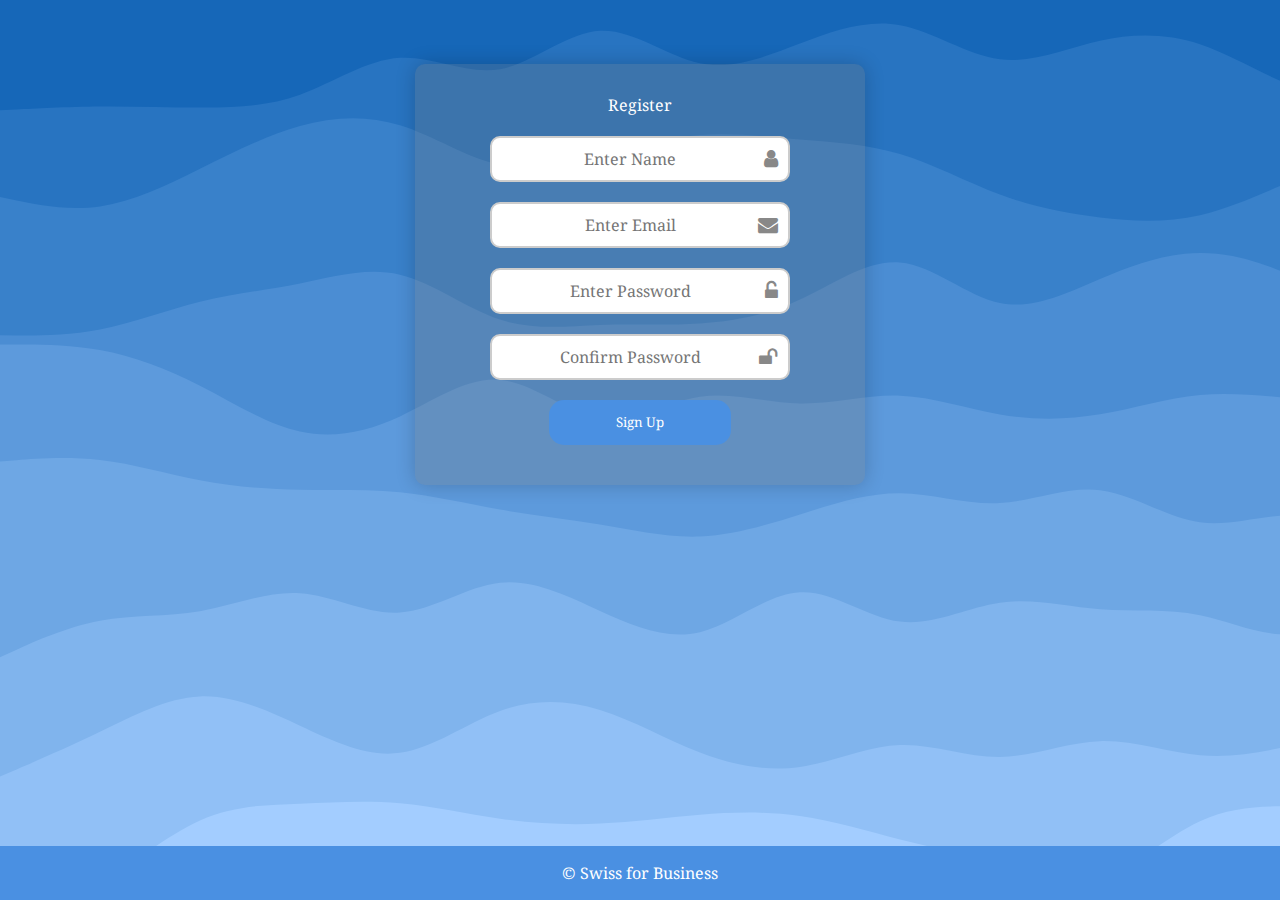
<file: index.html>
<!DOCTYPE html>
<html lang="en">
<head>
    <meta charset="UTF-8">
    <meta name="viewport" content="width=device-width, initial-scale=1.0">
    <title>Login</title>
    <link rel="stylesheet" href="./page1/style.css">
    <link rel="preconnect" href="https://fonts.googleapis.com">
    <link rel="stylesheet" href="https://cdnjs.cloudflare.com/ajax/libs/font-awesome/4.7.0/css/font-awesome.min.css"><link href="https://fonts.googleapis.com/css2?family=Istok+Web:ital,wght@0,400;0,700;1,400;1,700&family=PT+Sans:ital,wght@0,400;0,700;1,400;1,700&family=Roboto:ital,wght@0,100;0,300;0,400;0,500;0,700;0,900;1,100;1,300;1,400;1,500;1,700;1,900&display=swap" rel="stylesheet">
    <link rel="preconnect" href="https://fonts.gstatic.com" crossorigin>
<link href="https://fonts.googleapis.com/css2?family=Noto+Serif:ital,wght@0,100..900;1,100..900&display=swap" rel="stylesheet">
</head>
<body>

    <main>
        <header>Register</header>
        <div class="input-container" >
            <input type="text" placeholder="Enter Name" id="name"><i class="fa fa-user" aria-hidden="true"></i>
        </div>
        <span id="spanName"></span>
        <div class="input-container">
            <input type="text"  id="email" placeholder="Enter Email" value=""> <i class="fa fa-envelope" aria-hidden="true"></i>
        </div>
        <span id="spanEmail"></span>
        <div class="input-container">
            <input type="password"  id="password" placeholder="Enter Password"> <i class="fa fa-unlock-alt" aria-hidden="true"></i>
        </div>
        <span id="spanPassword"></span>
        <div class="input-container">
            <input type="password"  id="confirm" placeholder="Confirm Password"><i class="fa fa-unlock" aria-hidden="true"></i>
        </div>
        <span id="spanConfirm"></span>
        <button  id="login">Sign Up</button>
    </main>
    <footer>
        <p>&copy; Swiss for Business </p>
    </footer>
    <script src="./page1/demo.js"></script>
</body>
</html>
</file>
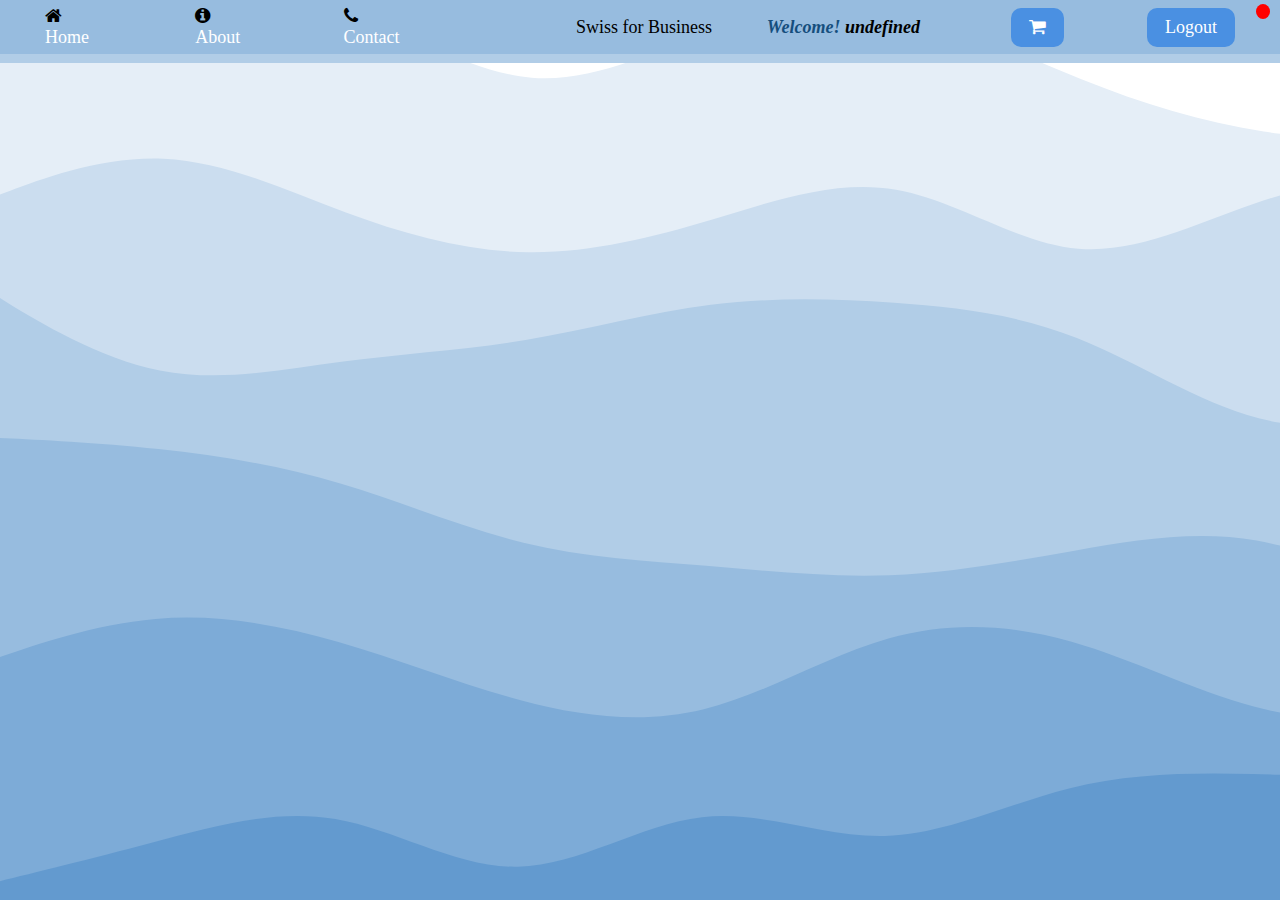
<file: Mainhtml/page3.html>
<!DOCTYPE html>
<html lang="en">
<head>
    <meta charset="UTF-8">
    <meta name="viewport" content="width=device-width, initial-scale=1.0">
    <title>page3</title>
    <link rel="stylesheet" href="../Maincss/page3.css">
    <link rel="stylesheet" href="https://cdnjs.cloudflare.com/ajax/libs/font-awesome/4.7.0/css/font-awesome.min.css">
    <link rel="preconnect" href="https://fonts.googleapis.com">
    <link rel="preconnect" href="https://fonts.gstatic.com" crossorigin>
    <link href="https://fonts.googleapis.com/css2?family=Noto+Serif:ital,wght@0,100..900;1,100..900&family=Playfair+Display:ital,wght@0,400..900;1,400..900&display=swap" rel="stylesheet">

</head>
<body>
    <nav>
        <ul>
            <li><i class="fa fa-home" aria-hidden="true"></i>&NonBreakingSpace; <a class="home" href="#">Home</a></li>
            <li> <i class="fa fa-info-circle" aria-hidden="true"></i>&NonBreakingSpace; <a href="#">About</a></li>
            <li><i class="fa fa-phone" aria-hidden="true"></i> &NonBreakingSpace; <a href="#">Contact</a></li>
            
        </ul>
        <span id="logo">Swiss for Business</span>
        <span id="cookie"style="font-style: italic; font-weight: 600; animation: jumpEffect 1.5s ease-in-out infinite;">User Name</span>
        <button id="cartend"><i class="fa fa-shopping-cart" aria-hidden="true"></i></button>
        <main id="howmanyitems"></main>
        <button href="#" onclick="logout()" id="logout">Logout</button>
        
    </nav>
    <div class="clear"></div>
    <section class="displayInfo"></section>
    <footer>
        <p>&copy; Swiss for Business</p>
        <a href="#logo"><i class="fa fa-arrow-circle-up" aria-hidden="true"></i></a>
    </footer>
    <script src="../Mainjs/page3.js" type="module"></script>
</body>
</html>
</file>
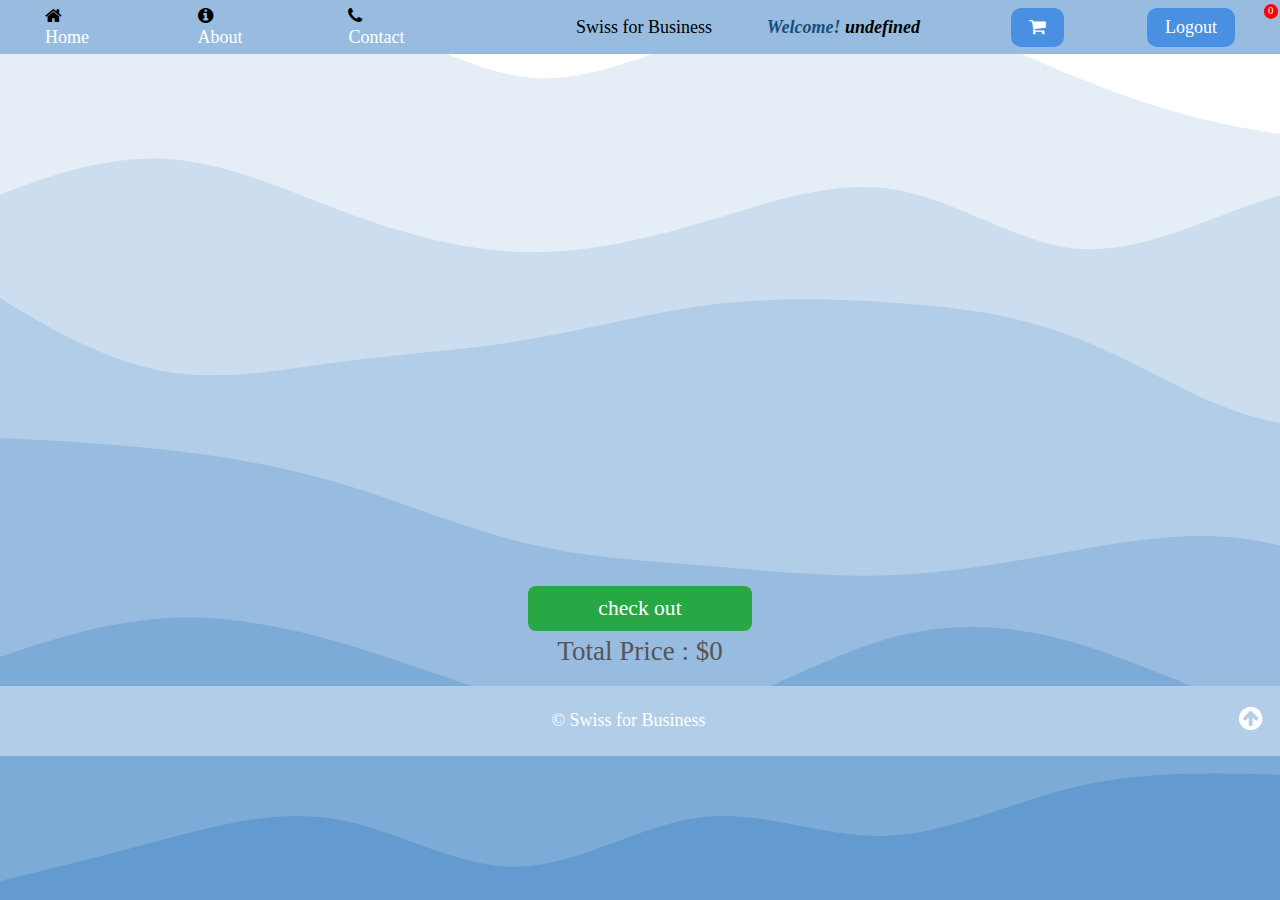
<file: Mainhtml/page4.html>
<!DOCTYPE html>
<html lang="en">
<head>
    <meta charset="UTF-8">
    <meta name="viewport" content="width=device-width, initial-scale=1.0">
    <title>page4</title>
    <link rel="stylesheet" href="../Maincss/page4.css">
    <link rel="stylesheet" href="https://cdnjs.cloudflare.com/ajax/libs/font-awesome/4.7.0/css/font-awesome.min.css"><link href="https://fonts.googleapis.com/css2?family=Istok+Web:ital,wght@0,400;0,700;1,400;1,700&family=PT+Sans:ital,wght@0,400;0,700;1,400;1,700&family=Roboto:ital,wght@0,100;0,300;0,400;0,500;0,700;0,900;1,100;1,300;1,400;1,500;1,700;1,900&display=swap" rel="stylesheet">

</head>
<body>
    <nav>
        <ul>
            <li><i class="fa fa-home" aria-hidden="true"></i>&NonBreakingSpace; <a class="home" href="#">Home</a></li>
            <li> <i class="fa fa-info-circle" aria-hidden="true"></i>&NonBreakingSpace; <a href="#">About</a></li>
            <li><i class="fa fa-phone" aria-hidden="true"></i> &NonBreakingSpace; <a href="#">Contact</a></li>
        </ul>
        <span id="logo">Swiss for Business</span>
        <span id="cookie" style="font-style: italic; font-weight: 600; animation: jumpEffect 1.5s ease-in-out infinite;">User Name</span>
        <button id="cartend"><i class="fa fa-shopping-cart" aria-hidden="true"></i></button>
        <main id="howmanyitems"></main>
        <button href="#" onclick="logout()" id="logout">Logout</button>
    </nav>
    <!-- ------------------------------------------------ -->
        <section class="product-list"></sections>
        <!-- ------------------------------------------------ -->
        <div class="contain">
            <section class="total-count-all"></section>
            <div class="showTotalCount" ></div>

        </div>
        <!-- ------------------------------------------------ -->
    <footer>
        <p>&copy; Swiss for Business</p>
        <a href="#logo"><i class="fa fa-arrow-circle-up" aria-hidden="true"></i></a>
    </footer>
    <script src="../Mainjs/page4.js"></script>
</body>
</html>
</file>
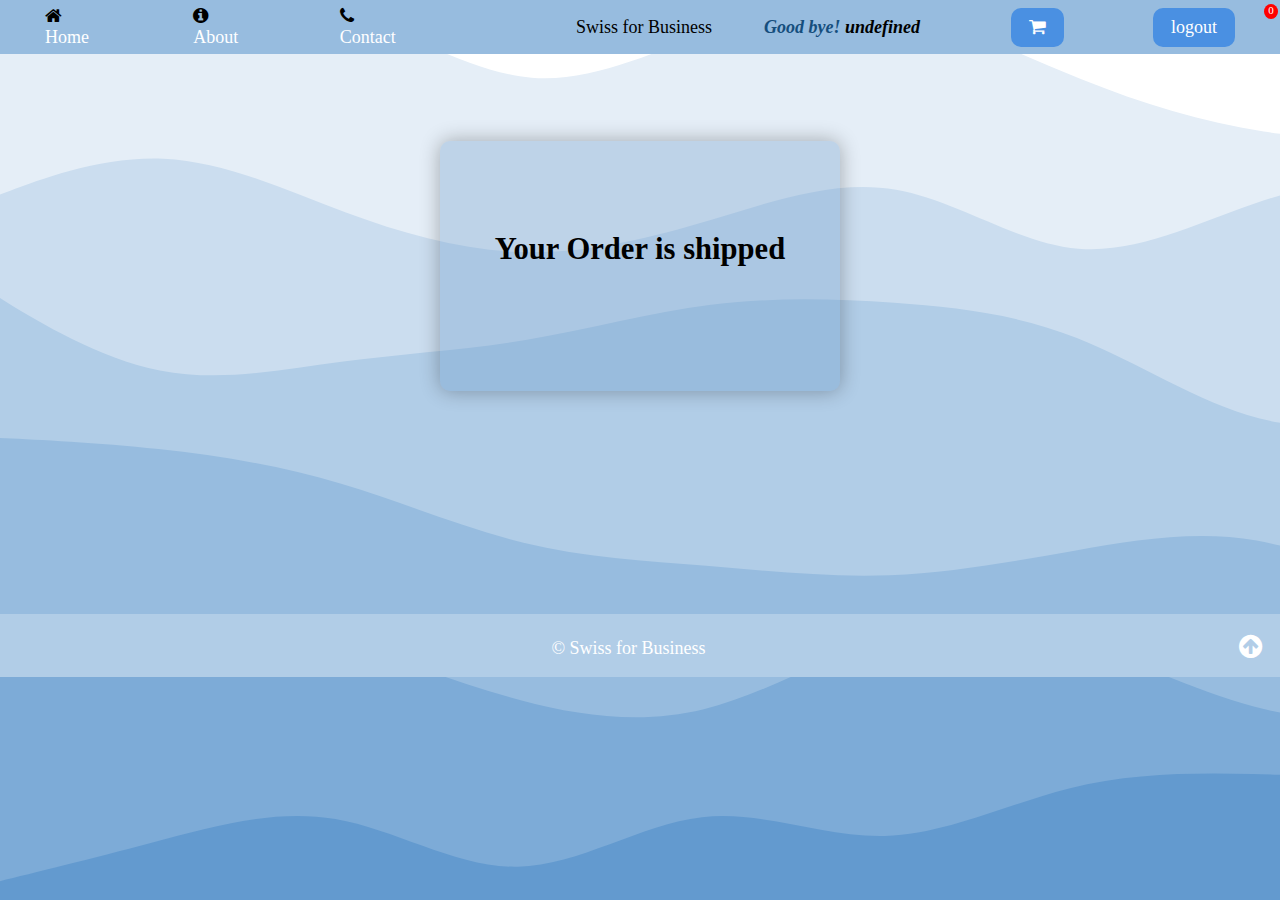
<file: Mainhtml/page5.html>
<!DOCTYPE html>
<html lang="en">
<head>
    <meta charset="UTF-8">
    <meta name="viewport" content="width=device-width, initial-scale=1.0">
    <title>Document</title>
    <link rel="stylesheet" href="../Maincss/page5.css">
    <link rel="preconnect" href="https://fonts.googleapis.com">
    <link rel="stylesheet" href="https://cdnjs.cloudflare.com/ajax/libs/font-awesome/4.7.0/css/font-awesome.min.css"><link href="https://fonts.googleapis.com/css2?family=Istok+Web:ital,wght@0,400;0,700;1,400;1,700&family=PT+Sans:ital,wght@0,400;0,700;1,400;1,700&family=Roboto:ital,wght@0,100;0,300;0,400;0,500;0,700;0,900;1,100;1,300;1,400;1,500;1,700;1,900&display=swap" rel="stylesheet">
    <link rel="preconnect" href="https://fonts.gstatic.com" crossorigin>
<link href="https://fonts.googleapis.com/css2?family=Noto+Serif:ital,wght@0,100..900;1,100..900&display=swap" rel="stylesheet">
</head>
<body>
    <nav>
        <ul>
            <li><i class="fa fa-home" aria-hidden="true"></i>&NonBreakingSpace; <a class="home" href="#">Home</a></li>
            <li> <i class="fa fa-info-circle" aria-hidden="true"></i>&NonBreakingSpace; <a href="#">About</a></li>
            <li><i class="fa fa-phone" aria-hidden="true"></i> &NonBreakingSpace; <a href="#">Contact</a></li>
        </ul>
        <span id="logo">Swiss for Business</span>
        <span id="cookie"style="font-style: italic; font-weight: 600;">User Name</span>
        <button id="cartend"><i class="fa fa-shopping-cart" aria-hidden="true"></i></button>
                <section id="howmanyitems">0</section>
        <button href="#" onclick="logout()" id="logout">logout</button>
    </nav>
    <main>
    <h1>Your Order is shipped</h1>    
</main>
    <footer>
        <p>&copy; Swiss for Business</p>
        <a href="#logo"><i class="fa fa-arrow-circle-up" aria-hidden="true"></i></a>
    </footer>
    <script src="../Mainjs/page5.js"></script>
</body>
</html>
</file>
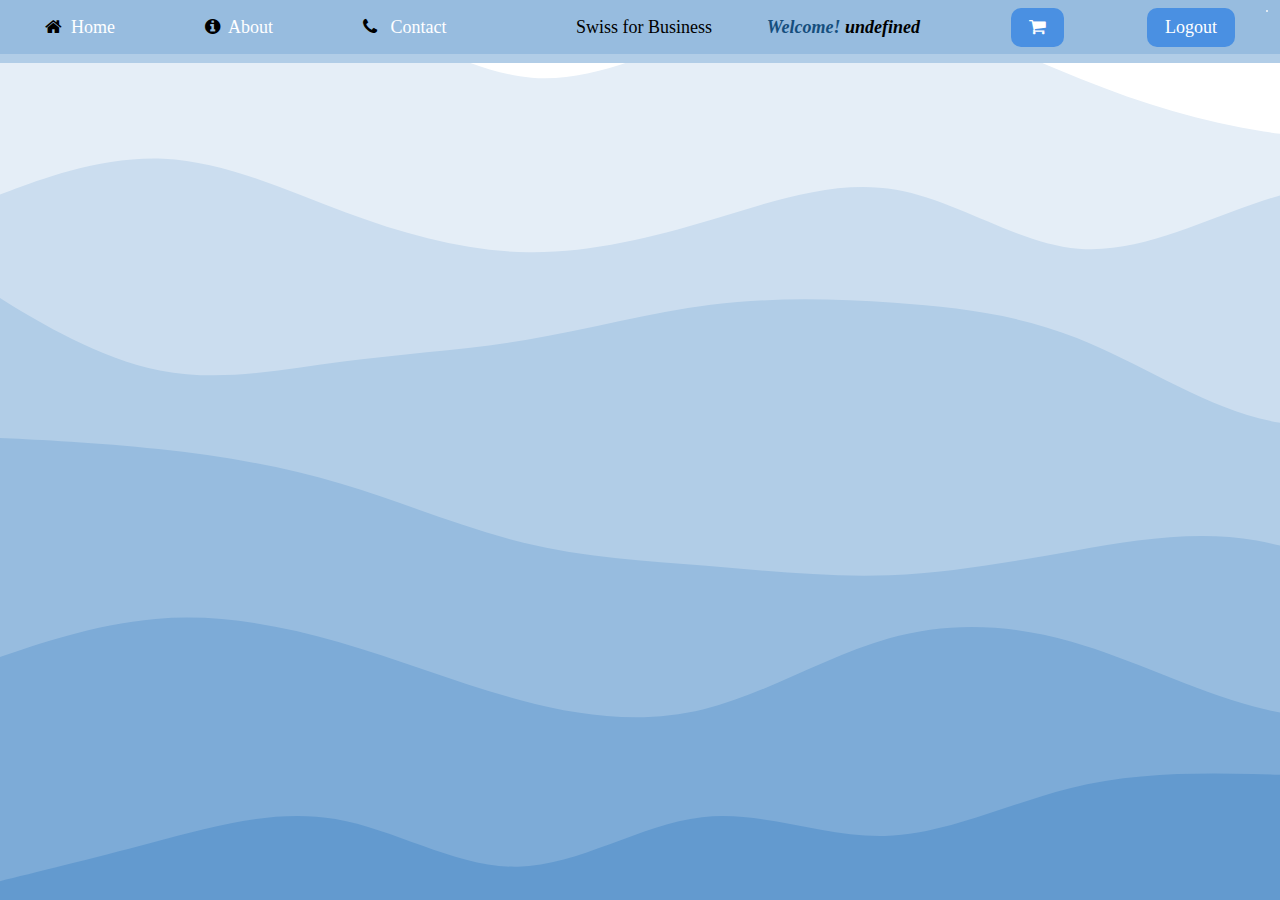
<file: page3/page3.html>
<!DOCTYPE html>
<html lang="en">
<head>
    <meta charset="UTF-8">
    <meta name="viewport" content="width=device-width, initial-scale=1.0">
    <title>page3</title>
    <link rel="stylesheet" href="style.css">
    <link rel="stylesheet" href="https://cdnjs.cloudflare.com/ajax/libs/font-awesome/4.7.0/css/font-awesome.min.css">
    <link rel="preconnect" href="https://fonts.googleapis.com">
    <link rel="preconnect" href="https://fonts.gstatic.com" crossorigin>
    <link href="https://fonts.googleapis.com/css2?family=Noto+Serif:ital,wght@0,100..900;1,100..900&family=Playfair+Display:ital,wght@0,400..900;1,400..900&display=swap" rel="stylesheet">

</head>
<body>
    <nav>
        <ul>
            <li><i class="fa fa-home" aria-hidden="true"></i>&NonBreakingSpace; <a class="home" href="#">Home</a></li>
            <li> <i class="fa fa-info-circle" aria-hidden="true"></i>&NonBreakingSpace; <a href="#">About</a></li>
            <li><i class="fa fa-phone" aria-hidden="true"></i> &NonBreakingSpace; <a href="#">Contact</a></li>
            
        </ul>
        <span id="logo">Swiss for Business</span>
        <span id="cookie"style="font-style: italic; font-weight: 600; animation: jumpEffect 1.5s ease-in-out infinite;">User Name</span>
        <button id="cartend"><i class="fa fa-shopping-cart" aria-hidden="true"></i></button>
        <main id="howmanyitems"></main>
        <button href="#" onclick="logout()" id="logout">Logout</button>
        
    </nav>
    <div class="clear"></div>
    <section class="displayInfo"></section>
    <footer>
        <p>&copy; Swiss for Business</p>
        <a href="#logo"><i class="fa fa-arrow-circle-up" aria-hidden="true"></i></a>
    </footer>
    <script src="demo.js" type="module"></script>
</body>
</html>
</file>
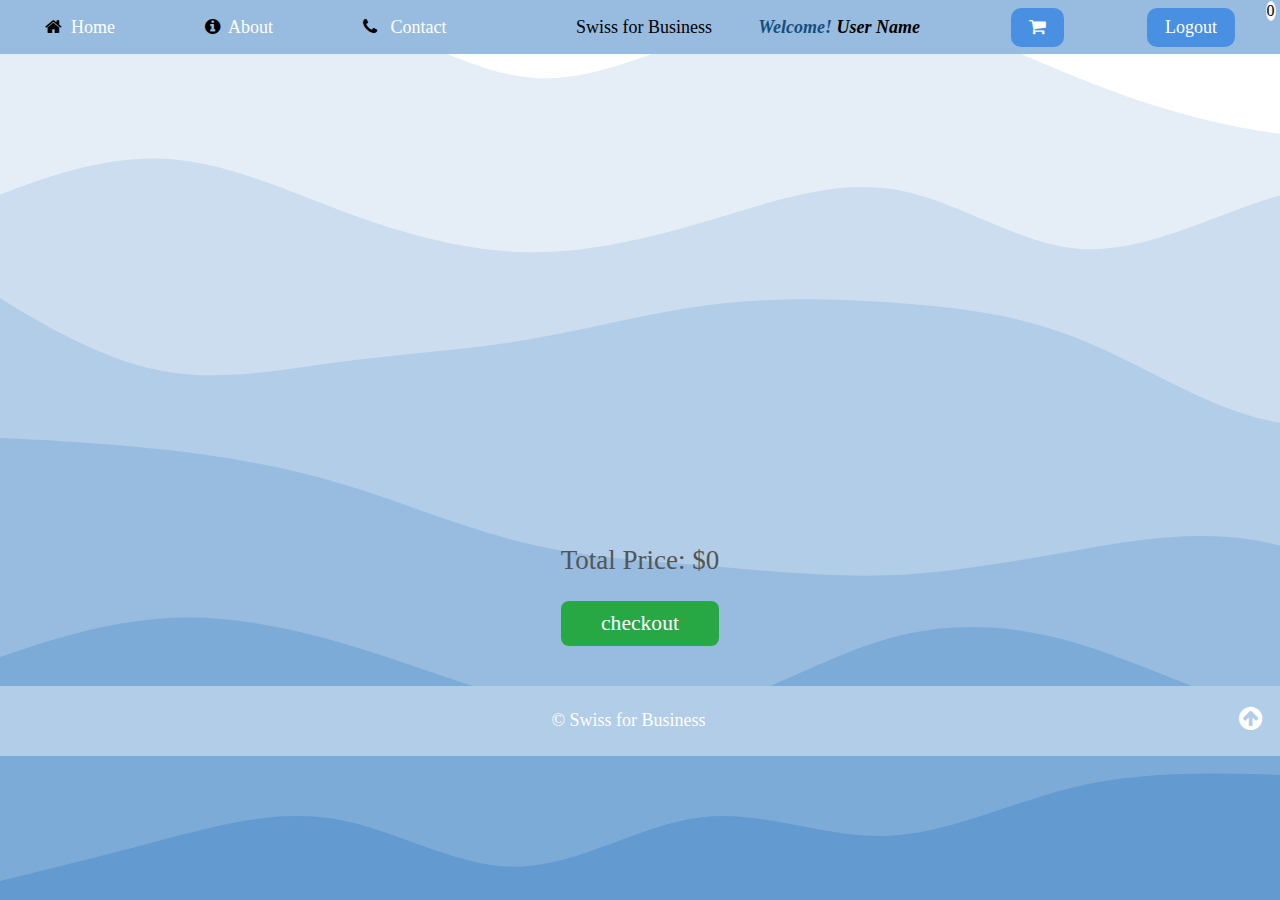
<file: page4/page4.html>
<!DOCTYPE html>
<html lang="en">
<head>
    <meta charset="UTF-8">
    <meta name="viewport" content="width=device-width, initial-scale=1.0">
    <title>page4</title>
    <link rel="stylesheet" href="style.css">
    <link rel="stylesheet" href="https://cdnjs.cloudflare.com/ajax/libs/font-awesome/4.7.0/css/font-awesome.min.css"><link href="https://fonts.googleapis.com/css2?family=Istok+Web:ital,wght@0,400;0,700;1,400;1,700&family=PT+Sans:ital,wght@0,400;0,700;1,400;1,700&family=Roboto:ital,wght@0,100;0,300;0,400;0,500;0,700;0,900;1,100;1,300;1,400;1,500;1,700;1,900&display=swap" rel="stylesheet">

</head>
<body>
    <nav>
        <ul>
            <li><i class="fa fa-home" aria-hidden="true"></i>&NonBreakingSpace; <a class="home" href="#">Home</a></li>
            <li> <i class="fa fa-info-circle" aria-hidden="true"></i>&NonBreakingSpace; <a href="#">About</a></li>
            <li><i class="fa fa-phone" aria-hidden="true"></i> &NonBreakingSpace; <a href="#">Contact</a></li>
        </ul>
        <span id="logo">Swiss for Business</span>
        <span id="cookie" style="font-style: italic; font-weight: 600; animation: jumpEffect 1.5s ease-in-out infinite;">User Name</span>
        <button id="cartend"><i class="fa fa-shopping-cart" aria-hidden="true"></i></button>
        <main id="howmanyitems"></main>
        <button href="#" onclick="logout()" id="logout">Logout</button>
    </nav>
    <!-- ------------------------------------------------ -->
        <section class="product-list"></sections>
        <!-- ------------------------------------------------ -->
        <div class="contain">
            <section class="total-count-all"></section>
            <div class="showTotalCount" ></div>

        </div>
        <!-- ------------------------------------------------ -->
    <footer>
        <p>&copy; Swiss for Business</p>
        <a href="#logo"><i class="fa fa-arrow-circle-up" aria-hidden="true"></i></a>
    </footer>
    <script src="demo.js"></script>
</body>
</html>
</file>
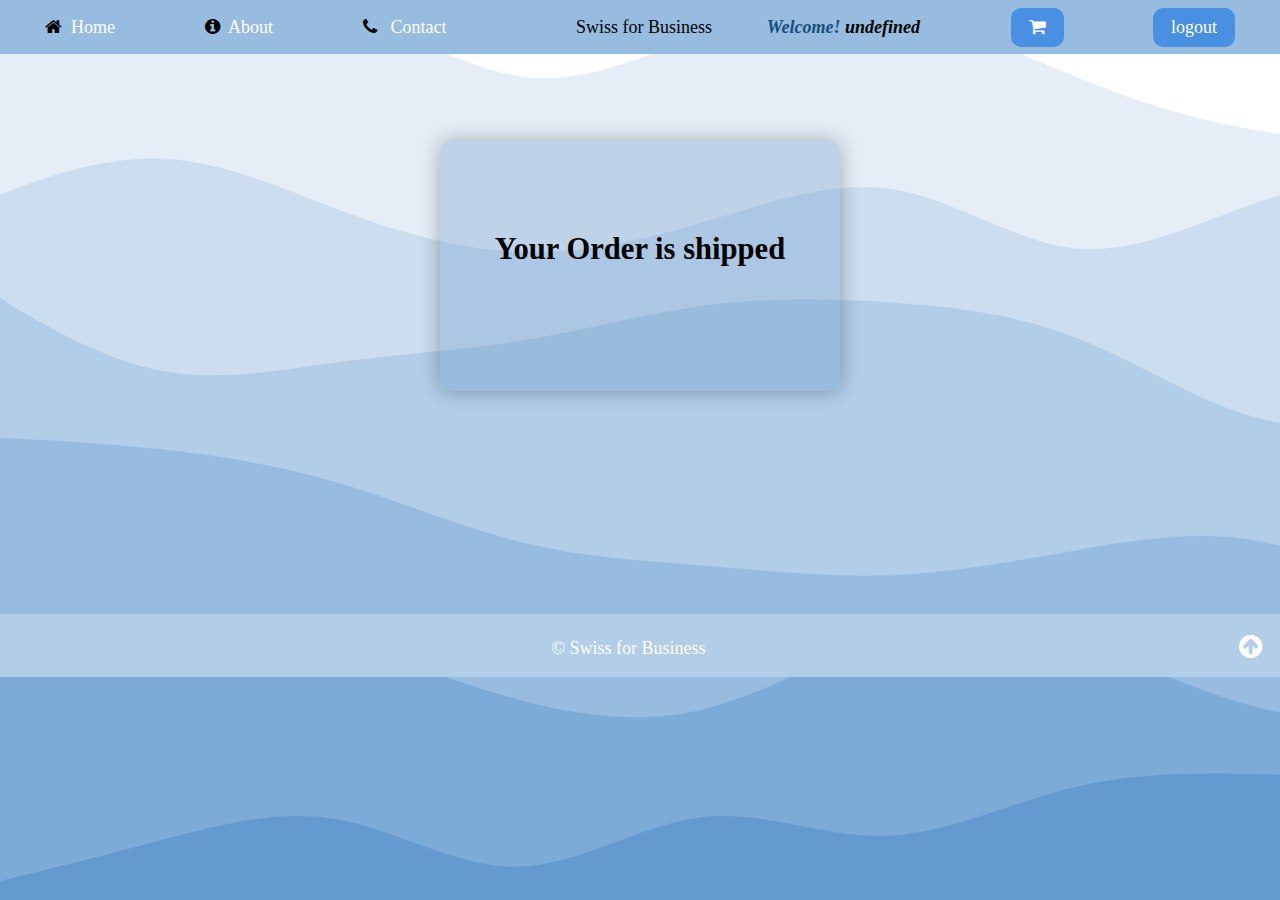
<file: page5/page5.html>
<!DOCTYPE html>
<html lang="en">
<head>
    <meta charset="UTF-8">
    <meta name="viewport" content="width=device-width, initial-scale=1.0">
    <title>Document</title>
    <link rel="stylesheet" href="style.css">
    <link rel="preconnect" href="https://fonts.googleapis.com">
    <link rel="stylesheet" href="https://cdnjs.cloudflare.com/ajax/libs/font-awesome/4.7.0/css/font-awesome.min.css"><link href="https://fonts.googleapis.com/css2?family=Istok+Web:ital,wght@0,400;0,700;1,400;1,700&family=PT+Sans:ital,wght@0,400;0,700;1,400;1,700&family=Roboto:ital,wght@0,100;0,300;0,400;0,500;0,700;0,900;1,100;1,300;1,400;1,500;1,700;1,900&display=swap" rel="stylesheet">
    <link rel="preconnect" href="https://fonts.gstatic.com" crossorigin>
<link href="https://fonts.googleapis.com/css2?family=Noto+Serif:ital,wght@0,100..900;1,100..900&display=swap" rel="stylesheet">
</head>
<body>
    <nav>
        <ul>
            <li><i class="fa fa-home" aria-hidden="true"></i>&NonBreakingSpace; <a class="home" href="#">Home</a></li>
            <li> <i class="fa fa-info-circle" aria-hidden="true"></i>&NonBreakingSpace; <a href="#">About</a></li>
            <li><i class="fa fa-phone" aria-hidden="true"></i> &NonBreakingSpace; <a href="#">Contact</a></li>
        </ul>
        <span id="logo">Swiss for Business</span>
        <span id="cookie"style="font-style: italic; font-weight: 600;">User Name</span>
        <button id="cartend"><i class="fa fa-shopping-cart" aria-hidden="true"></i></button>
        <button href="#" onclick="logout()" id="logout">logout</button>
    </nav>
    <main>
    <h1>Your Order is shipped</h1>    
</main>
    <footer>
        <p>&copy; Swiss for Business</p>
        <a href="#logo"><i class="fa fa-arrow-circle-up" aria-hidden="true"></i></a>
    </footer>
    <script src="demo.js"></script>
</body>
</html>
</file>
<file: page1/style.css>
* {
    margin: 0;
    padding: 0;
    box-sizing: border-box;
    font-family: "Noto Serif", serif;
}

body {
    width: 100%;
    height: 100%;
    font-family: Arial, sans-serif;
    margin: 0;
    padding: 0;
    background-image: url('data:image/svg+xml,<svg xmlns="http://www.w3.org/2000/svg" viewBox="0 0 1920 1080"><g transform=" rotate(0 960 540) translate(-0 -0) scale(1) "><rect width="1920" height="1080" fill="rgb(22, 103, 184)"></rect><g transform="translate(0, 0)"><path fill="rgb(40, 116, 193)" fill-opacity="1" d="M0,132.354L20,131.278C40,130.203,80,128.051,120,127.718C160,127.385,200,128.869,240,129.036C280,129.202,320,128.052,360,113.694C400,99.335,440,71.769,480,69.441C520,67.112,560,90.023,600,83.001C640,75.979,680,39.026,720,36.93C760,34.834,800,67.597,840,75.757C880,83.918,920,67.476,960,52.258C1000,37.04,1040,23.046,1080,30.27C1120,37.493,1160,65.936,1200,71.064C1240,76.193,1280,58.008,1320,48.905C1360,39.803,1400,39.784,1440,52.978C1480,66.172,1520,92.579,1560,106.761C1600,120.944,1640,122.902,1680,106.753C1720,90.604,1760,56.349,1800,42.234C1840,28.119,1880,34.144,1900,37.157L1920,40.17L1920,1080L1900,1080C1880,1080,1840,1080,1800,1080C1760,1080,1720,1080,1680,1080C1640,1080,1600,1080,1560,1080C1520,1080,1480,1080,1440,1080C1400,1080,1360,1080,1320,1080C1280,1080,1240,1080,1200,1080C1160,1080,1120,1080,1080,1080C1040,1080,1000,1080,960,1080C920,1080,880,1080,840,1080C800,1080,760,1080,720,1080C680,1080,640,1080,600,1080C560,1080,520,1080,480,1080C440,1080,400,1080,360,1080C320,1080,280,1080,240,1080C200,1080,160,1080,120,1080C80,1080,40,1080,20,1080L0,1080Z"></path></g><g transform="translate(0, 135)"><path fill="rgb(57, 129, 202)" fill-opacity="1" d="M0,101.339L20,105.569C40,109.798,80,118.256,120,112.693C160,107.13,200,87.544,240,67.617C280,47.69,320,27.421,360,16.262C400,5.102,440,3.053,480,15.405C520,27.756,560,54.509,600,62.918C640,71.327,680,61.393,720,51.067C760,40.741,800,30.023,840,27.096C880,24.168,920,29.03,960,32.478C1000,35.927,1040,37.962,1080,49.896C1120,61.83,1160,83.663,1200,98.531C1240,113.4,1280,121.303,1320,126.044C1360,130.785,1400,132.363,1440,123.234C1480,114.105,1520,94.268,1560,78.485C1600,62.703,1640,50.975,1680,40.739C1720,30.503,1760,21.758,1800,34.677C1840,47.597,1880,82.179,1900,99.471L1920,116.762L1920,945L1900,945C1880,945,1840,945,1800,945C1760,945,1720,945,1680,945C1640,945,1600,945,1560,945C1520,945,1480,945,1440,945C1400,945,1360,945,1320,945C1280,945,1240,945,1200,945C1160,945,1120,945,1080,945C1040,945,1000,945,960,945C920,945,880,945,840,945C800,945,760,945,720,945C680,945,640,945,600,945C560,945,520,945,480,945C440,945,400,945,360,945C320,945,280,945,240,945C200,945,160,945,120,945C80,945,40,945,20,945L0,945Z"></path></g><g transform="translate(0, 270)"><path fill="rgb(75, 141, 211)" fill-opacity="1" d="M0,132.314L20,132.497C40,132.681,80,133.049,120,125.355C160,117.662,200,101.907,240,92.069C280,82.231,320,78.309,360,70.297C400,62.285,440,50.181,480,59.741C520,69.301,560,100.524,600,113.545C640,126.566,680,121.384,720,119.911C760,118.438,800,120.674,840,118.08C880,115.486,920,108.064,960,89.546C1000,71.028,1040,41.416,1080,44.962C1120,48.508,1160,85.213,1200,93.552C1240,101.891,1280,81.865,1320,64.836C1360,47.807,1400,33.776,1440,33.487C1480,33.197,1520,46.65,1560,65.397C1600,84.144,1640,108.185,1680,109.627C1720,111.069,1760,89.912,1800,77.445C1840,64.978,1880,61.2,1900,59.311L1920,57.423L1920,810L1900,810C1880,810,1840,810,1800,810C1760,810,1720,810,1680,810C1640,810,1600,810,1560,810C1520,810,1480,810,1440,810C1400,810,1360,810,1320,810C1280,810,1240,810,1200,810C1160,810,1120,810,1080,810C1040,810,1000,810,960,810C920,810,880,810,840,810C800,810,760,810,720,810C680,810,640,810,600,810C560,810,520,810,480,810C440,810,400,810,360,810C320,810,280,810,240,810C200,810,160,810,120,810C80,810,40,810,20,810L0,810Z"></path></g><g transform="translate(0, 405)"><path fill="rgb(93, 154, 220)" fill-opacity="1" d="M0,8.523L20,8.329C40,8.136,80,7.75,120,15.089C160,22.428,200,37.492,240,57.909C280,78.325,320,104.094,360,112.832C400,121.569,440,113.276,480,94.706C520,76.137,560,47.291,600,50.84C640,54.39,680,90.334,720,95.948C760,101.563,800,76.848,840,71.056C880,65.264,920,78.394,960,79.203C1000,80.012,1040,68.499,1080,69.852C1120,71.204,1160,85.421,1200,92.336C1240,99.252,1280,98.866,1320,92.233C1360,85.6,1400,72.72,1440,69.003C1480,65.286,1520,70.733,1560,73.396C1600,76.058,1640,75.936,1680,74.612C1720,73.287,1760,70.759,1800,68.541C1840,66.323,1880,64.415,1900,63.461L1920,62.507L1920,675L1900,675C1880,675,1840,675,1800,675C1760,675,1720,675,1680,675C1640,675,1600,675,1560,675C1520,675,1480,675,1440,675C1400,675,1360,675,1320,675C1280,675,1240,675,1200,675C1160,675,1120,675,1080,675C1040,675,1000,675,960,675C920,675,880,675,840,675C800,675,760,675,720,675C680,675,640,675,600,675C560,675,520,675,480,675C440,675,400,675,360,675C320,675,280,675,240,675C200,675,160,675,120,675C80,675,40,675,20,675L0,675Z"></path></g><g transform="translate(0, 540)"><path fill="rgb(110, 167, 228)" fill-opacity="1" d="M0,13.75L20,12.171C40,10.592,80,7.434,120,11.943C160,16.452,200,28.628,240,36.283C280,43.937,320,47.07,360,47.78C400,48.49,440,46.777,480,50.779C520,54.781,560,64.498,600,71.499C640,78.501,680,82.787,720,89.498C760,96.209,800,105.343,840,103.783C880,102.224,920,89.969,960,77.297C1000,64.625,1040,51.536,1080,51.862C1120,52.189,1160,65.93,1200,63.747C1240,61.565,1280,43.457,1320,48.372C1360,53.286,1400,81.222,1440,86.705C1480,92.189,1520,75.22,1560,79.001C1600,82.781,1640,107.311,1680,117.649C1720,127.987,1760,124.134,1800,113.317C1840,102.501,1880,84.721,1900,75.831L1920,66.941L1920,540L1900,540C1880,540,1840,540,1800,540C1760,540,1720,540,1680,540C1640,540,1600,540,1560,540C1520,540,1480,540,1440,540C1400,540,1360,540,1320,540C1280,540,1240,540,1200,540C1160,540,1120,540,1080,540C1040,540,1000,540,960,540C920,540,880,540,840,540C800,540,760,540,720,540C680,540,640,540,600,540C560,540,520,540,480,540C440,540,400,540,360,540C320,540,280,540,240,540C200,540,160,540,120,540C80,540,40,540,20,540L0,540Z"></path></g><g transform="translate(0, 675)"><path fill="rgb(128, 180, 237)" fill-opacity="1" d="M0,113.736L20,104.655C40,95.575,80,77.414,120,69.946C160,62.478,200,65.704,240,58.64C280,51.576,320,34.222,360,37.045C400,39.869,440,62.869,480,60.088C520,57.306,560,28.743,600,24.363C640,19.982,680,39.785,720,58.096C760,76.408,800,93.228,840,83.554C880,73.881,920,37.713,960,35.705C1000,33.697,1040,65.848,1080,70.929C1120,76.01,1160,54.022,1200,48.294C1240,42.566,1280,53.099,1320,56.228C1360,59.358,1400,55.084,1440,63.184C1480,71.284,1520,91.759,1560,85.083C1600,78.407,1640,44.58,1680,42.495C1720,40.409,1760,70.065,1800,79.756C1840,89.448,1880,79.175,1900,74.039L1920,68.903L1920,405L1900,405C1880,405,1840,405,1800,405C1760,405,1720,405,1680,405C1640,405,1600,405,1560,405C1520,405,1480,405,1440,405C1400,405,1360,405,1320,405C1280,405,1240,405,1200,405C1160,405,1120,405,1080,405C1040,405,1000,405,960,405C920,405,880,405,840,405C800,405,760,405,720,405C680,405,640,405,600,405C560,405,520,405,480,405C440,405,400,405,360,405C320,405,280,405,240,405C200,405,160,405,120,405C80,405,40,405,20,405L0,405Z"></path></g><g transform="translate(0, 810)"><path fill="rgb(145, 192, 246)" fill-opacity="1" d="M0,121.929L20,113.336C40,104.743,80,87.558,120,68.227C160,48.896,200,27.42,240,25.744C280,24.068,320,42.192,360,60.897C400,79.602,440,98.888,480,93.431C520,87.974,560,57.774,600,43.187C640,28.599,680,29.625,720,41.853C760,54.08,800,77.508,840,92.997C880,108.486,920,116.035,960,110.262C1000,104.489,1040,85.394,1080,83.976C1120,82.557,1160,98.816,1200,98.35C1240,97.885,1280,80.695,1320,79.415C1360,78.136,1400,92.766,1440,96.27C1480,99.775,1520,92.154,1560,81.654C1600,71.153,1640,57.773,1680,50.056C1720,42.339,1760,40.286,1800,33.954C1840,27.623,1880,17.012,1900,11.707L1920,6.401L1920,270L1900,270C1880,270,1840,270,1800,270C1760,270,1720,270,1680,270C1640,270,1600,270,1560,270C1520,270,1480,270,1440,270C1400,270,1360,270,1320,270C1280,270,1240,270,1200,270C1160,270,1120,270,1080,270C1040,270,1000,270,960,270C920,270,880,270,840,270C800,270,760,270,720,270C680,270,640,270,600,270C560,270,520,270,480,270C440,270,400,270,360,270C320,270,280,270,240,270C200,270,160,270,120,270C80,270,40,270,20,270L0,270Z"></path></g><g transform="translate(0, 945)"><path fill="rgb(163, 205, 255)" fill-opacity="1" d="M0,115.59L20,117.699C40,119.809,80,124.028,120,108.437C160,92.845,200,57.443,240,39.45C280,21.458,320,20.875,360,19.367C400,17.86,440,15.428,480,18.911C520,22.395,560,31.793,600,37.473C640,43.153,680,45.115,720,43.3C760,41.486,800,35.896,840,32.661C880,29.427,920,28.548,960,34.24C1000,39.931,1040,52.193,1080,62.387C1120,72.581,1160,80.706,1200,92.256C1240,103.806,1280,118.781,1320,107.581C1360,96.381,1400,59.006,1440,40.448C1480,21.89,1520,22.149,1560,22.816C1600,23.483,1640,24.559,1680,39.047C1720,53.535,1760,81.436,1800,89.79C1840,98.143,1880,86.949,1900,81.352L1920,75.755L1920,135L1900,135C1880,135,1840,135,1800,135C1760,135,1720,135,1680,135C1640,135,1600,135,1560,135C1520,135,1480,135,1440,135C1400,135,1360,135,1320,135C1280,135,1240,135,1200,135C1160,135,1120,135,1080,135C1040,135,1000,135,960,135C920,135,880,135,840,135C800,135,760,135,720,135C680,135,640,135,600,135C560,135,520,135,480,135C440,135,400,135,360,135C320,135,280,135,240,135C200,135,160,135,120,135C80,135,40,135,20,135L0,135Z"></path></g></g></svg>');
    background-size: cover;
    background-attachment: fixed;
}

header {
    color: white;
    text-align: center;
}
main {
    margin: 5% auto;
    width: 450px;
    background-color: rgba(116, 116, 116, 0.266);
    padding: 30px;
    box-shadow: 0px 0px 20px rgba(0, 0, 0, 0.2);
    border-radius: 10px;
    transition: box-shadow 0.3s;
}

main:hover {
    box-shadow: 0px 0px 30px rgba(0, 0, 0, 0.5);
}

input {
    padding: 1em 3em;
    margin: 0.8em auto;
    display: block;
    text-align: center;
    border-radius: 10px;
    border: 1px solid #ccc;
    transition: background-color 0.3s, transform 0.3s, box-shadow 0.3s;
}

input:hover {
    background-color: #f0f0f0;
    transform: scale(1.05);
    box-shadow: 0px 0px 10px rgba(0, 0, 0, 0.1);
}

span {
    display: block;
    margin: 0.5em auto;
    text-align: center;
    color: #E94E77;
}

button {
    padding: 1em 5em;
    margin: 0.8em auto;
    display: block;
    text-align: center;
    background-color: #4A90E2;
    color: white;
    border: none;
    border-radius: 15px;
    cursor: pointer;
    transition: background-color 0.3s, transform 0.3s, box-shadow 0.3s;
}

button:hover {
    background-color: #357ABD;
    transform: scale(1.05);
    box-shadow: 0px 0px 10px rgba(0, 0, 0, 0.1);
}

footer {
    background-color: #4A90E2;
    color: white;
    text-align: center;
    padding: 1em;
    position: fixed;
    bottom: 0;
    width: 100%;
    transition: background-color 0.3s;
}

footer:hover {
    background-color: #357ABD;
}

/* Style for the input container */
.input-container {
    position: relative;
    width: 300px;
    margin: 20px auto;
}

/* Style for the input field */
.input-container input {
    width: 100%;
    padding: 10px 40px 10px 20px; /* Extra padding on the right for the icon */
    font-size: 16px;
    border: 2px solid #ccc;
    outline: none;
    transition: all 0.3s ease-in-out;
}

/* Change border color when the input is focused */
.input-container input:focus {
    border-color: #4A90E2;
}

/* Style for the icon inside the input */
.input-container i {
    position: absolute;
    top: 50%;
    right: 12px;
    transform: translateY(-50%); /* Vertically center the icon */
    color: #888;
    font-size: 20px;
    transition: all 0.3s ease-in-out;
}

/* Optional: Icon color change on input focus */
.input-container input:focus + i {
    color: #4A90E2;
}
</file>
<file: Maincss/page3.css>
* {
    margin: 0;
    padding: 0;
    box-sizing: border-box;
    font-family: 'Noto Serif", serif';
    font-size: 18px;
}
body {
    width: 100%;
    height: 100%;
    font-family: Arial, sans-serif;
    margin: 0;
    padding: 0;
    background-image: url('data:image/svg+xml,<svg xmlns="http://www.w3.org/2000/svg" viewBox="0 0 1920 1080"><g transform=" rotate(181 960 540) translate(-29.63922766976566 -16.672065564243212) scale(1.0308741954893392) "><rect width="1920" height="1080" fill="rgb(99, 154, 207)"></rect><g transform="translate(0, 0)"><path fill="rgb(125, 171, 215)" fill-opacity="1" d="M0,176.472L35.556,175.038C71.111,173.603,142.222,170.735,213.333,170.291C284.444,169.846,355.556,171.825,426.667,172.047C497.778,172.27,568.889,170.736,640,151.592C711.111,132.447,782.222,95.692,853.333,92.587C924.444,89.483,995.556,120.03,1066.667,110.668C1137.778,101.306,1208.889,52.034,1280,49.24C1351.111,46.446,1422.222,90.129,1493.333,101.009C1564.444,111.89,1635.556,89.968,1706.667,69.678C1777.778,49.387,1848.889,30.728,1884.444,21.398L1920,12.068L1920,1080L1884.444,1080C1848.889,1080,1777.778,1080,1706.667,1080C1635.556,1080,1564.444,1080,1493.333,1080C1422.222,1080,1351.111,1080,1280,1080C1208.889,1080,1137.778,1080,1066.667,1080C995.556,1080,924.444,1080,853.333,1080C782.222,1080,711.111,1080,640,1080C568.889,1080,497.778,1080,426.667,1080C355.556,1080,284.444,1080,213.333,1080C142.222,1080,71.111,1080,35.556,1080L0,1080Z"></path></g><g transform="translate(0, 180)"><path fill="rgb(151, 188, 223)" fill-opacity="1" d="M0,125.838L35.556,113.714C71.111,101.59,142.222,77.343,213.333,65.207C284.444,53.071,355.556,53.045,426.667,70.637C497.778,88.229,568.889,123.439,640,142.349C711.111,161.259,782.222,163.869,853.333,142.337C924.444,120.806,995.556,75.131,1066.667,56.312C1137.778,37.492,1208.889,45.526,1280,63.136C1351.111,80.747,1422.222,107.933,1493.333,127.165C1564.444,146.397,1635.556,157.675,1706.667,150.257C1777.778,142.839,1848.889,116.726,1884.444,103.669L1920,90.613L1920,900L1884.444,900C1848.889,900,1777.778,900,1706.667,900C1635.556,900,1564.444,900,1493.333,900C1422.222,900,1351.111,900,1280,900C1208.889,900,1137.778,900,1066.667,900C995.556,900,924.444,900,853.333,900C782.222,900,711.111,900,640,900C568.889,900,497.778,900,426.667,900C355.556,900,284.444,900,213.333,900C142.222,900,71.111,900,35.556,900L0,900Z"></path></g><g transform="translate(0, 360)"><path fill="rgb(177, 205, 231)" fill-opacity="1" d="M0,9.536L35.556,8.17C71.111,6.803,142.222,4.071,213.333,20.539C284.444,37.008,355.556,72.679,426.667,83.891C497.778,95.103,568.889,81.857,640,68.089C711.111,54.321,782.222,40.031,853.333,36.128C924.444,32.224,995.556,38.706,1066.667,43.304C1137.778,47.902,1208.889,50.616,1280,66.528C1351.111,82.44,1422.222,111.551,1493.333,131.375C1564.444,151.199,1635.556,161.738,1706.667,168.059C1777.778,174.38,1848.889,176.484,1884.444,177.536L1920,178.588L1920,720L1884.444,720C1848.889,720,1777.778,720,1706.667,720C1635.556,720,1564.444,720,1493.333,720C1422.222,720,1351.111,720,1280,720C1208.889,720,1137.778,720,1066.667,720C995.556,720,924.444,720,853.333,720C782.222,720,711.111,720,640,720C568.889,720,497.778,720,426.667,720C355.556,720,284.444,720,213.333,720C142.222,720,71.111,720,35.556,720L0,720Z"></path></g><g transform="translate(0, 540)"><path fill="rgb(203, 221, 239)" fill-opacity="1" d="M0,99.242L35.556,91.423C71.111,83.604,142.222,67.967,213.333,54.318C284.444,40.67,355.556,29.011,426.667,46.237C497.778,63.462,568.889,109.573,640,136.084C711.111,162.595,782.222,169.506,853.333,173.207C924.444,176.908,995.556,177.399,1066.667,167.141C1137.778,156.883,1208.889,135.876,1280,122.758C1351.111,109.641,1422.222,104.412,1493.333,93.729C1564.444,83.046,1635.556,66.908,1706.667,79.655C1777.778,92.402,1848.889,134.033,1884.444,154.848L1920,175.664L1920,540L1884.444,540C1848.889,540,1777.778,540,1706.667,540C1635.556,540,1564.444,540,1493.333,540C1422.222,540,1351.111,540,1280,540C1208.889,540,1137.778,540,1066.667,540C995.556,540,924.444,540,853.333,540C782.222,540,711.111,540,640,540C568.889,540,497.778,540,426.667,540C355.556,540,284.444,540,213.333,540C142.222,540,71.111,540,35.556,540L0,540Z"></path></g><g transform="translate(0, 720)"><path fill="rgb(229, 238, 247)" fill-opacity="1" d="M0,154.937L35.556,156.427C71.111,157.917,142.222,160.898,213.333,157.44C284.444,153.982,355.556,144.085,426.667,119.395C497.778,94.704,568.889,55.221,640,59.949C711.111,64.677,782.222,113.617,853.333,124.736C924.444,135.855,995.556,109.153,1066.667,86.448C1137.778,63.743,1208.889,45.034,1280,44.649C1351.111,44.263,1422.222,62.201,1493.333,87.197C1564.444,112.193,1635.556,144.247,1706.667,146.17C1777.778,148.092,1848.889,119.883,1884.444,105.778L1920,91.673L1920,360L1884.444,360C1848.889,360,1777.778,360,1706.667,360C1635.556,360,1564.444,360,1493.333,360C1422.222,360,1351.111,360,1280,360C1208.889,360,1137.778,360,1066.667,360C995.556,360,924.444,360,853.333,360C782.222,360,711.111,360,640,360C568.889,360,497.778,360,426.667,360C355.556,360,284.444,360,213.333,360C142.222,360,71.111,360,35.556,360L0,360Z"></path></g><g transform="translate(0, 900)"><path fill="rgb(255, 255, 255)" fill-opacity="1" d="M0,76.563L35.556,65.697C71.111,54.83,142.222,33.097,213.333,21.973C284.444,10.848,355.556,10.334,426.667,20.119C497.778,29.904,568.889,49.99,640,77.212C711.111,104.434,782.222,138.792,853.333,150.442C924.444,162.092,995.556,151.034,1066.667,126.275C1137.778,101.516,1208.889,63.055,1280,67.787C1351.111,72.519,1422.222,120.445,1493.333,127.931C1564.444,135.417,1635.556,102.464,1706.667,94.741C1777.778,87.018,1848.889,104.525,1884.444,113.279L1920,122.032L1920,180L1884.444,180C1848.889,180,1777.778,180,1706.667,180C1635.556,180,1564.444,180,1493.333,180C1422.222,180,1351.111,180,1280,180C1208.889,180,1137.778,180,1066.667,180C995.556,180,924.444,180,853.333,180C782.222,180,711.111,180,640,180C568.889,180,497.778,180,426.667,180C355.556,180,284.444,180,213.333,180C142.222,180,71.111,180,35.556,180L0,180Z"></path></g></g></svg>');
    background-size: cover ;
    background-attachment: fixed;
}
nav {
    height: 3em;
    display: flex;
    align-items: center;
    background-color: #97BCDF;
    position: fixed;
    top: 0;
    width: 100%;
    z-index: 1000;
    animation: slideDown 0.8s ease-in-out;
}
@keyframes slideDown {
    from {
        transform: translateY(-100%);
    }
    to {
        transform: translateY(0);
    }
}
#cookie::before {
    content: 'Welcome! ';
    color: rgb(21, 78, 125);
    position: relative;
    animation: 1.5s ease-in-out infinite;
}


.cartlogout{    border: 0;
    padding: 0.5em 1em;
    border-radius: 10px;
    font-size: 18px;
    background-color: #4A90E2;
    color: white; 

}
#logout {
    border: 0;
    padding: 0.5em 1em;
    border-radius: 10px;
    font-size: 18px;
    background-color: #4A90E2;
    color: white; 
}
#logout:hover {
    cursor: pointer;
    background-color: #357ABD;
    transition: background-color 0.3s, transform 0.3s, box-shadow 0.3s;
    transform: scale(1.05);
}
#cartend{
    border: 0;
    padding: 0.5em 1em;
    border-radius: 10px;
    font-size: 18px;
    background-color: #4A90E2;
    color: white; 
}
#cartend:hover {
    cursor: pointer;
    background-color: #357ABD;
    transition: background-color 0.3s, transform 0.3s, box-shadow 0.3s;
    transform: scale(1.05);
}

div {
    clear: both;
}
nav ul {
    left: 10px;
    display: flex;
    list-style: none;
}
nav ul li {
    margin: 0 2.5em;
}
a {
    text-decoration: none;
    color: white;
}
#logout{
    position: absolute;
    right: 2.5em;
}
#cartend {
    position: absolute;
    right: 12em;
}
nav span {
    position: absolute;
    right: 20em;
}
#logo {
    position: absolute;
    left: 45%;
}
/* ---------------------------------------- */
.productInfo {
    display: flex;
    flex-wrap: wrap;
    justify-content: center;
    padding: 20px;
    background-color: #f9f9f9;
    border-radius: 10px;
    box-shadow: 0 4px 10px rgba(0, 0, 0, 0.1);
}

/* --------------------- Product Card --------------------- */
.product {
    width: 400px; 
    height: 600px;
    margin: 5% auto;
    background-color: #ffffff;
    border-radius: 10px;
    box-shadow: 0 4px 6px rgba(0, 0, 0, 0.1); 
    overflow: hidden;
    transition: transform 0.3s, box-shadow 0.3s;
    text-align: center;
}

.product:hover {
    transform: scale(1.05);
    box-shadow: 0 6px 12px rgba(0, 0, 0, 0.15);
}

/* --------------------- Product Image --------------------- */
.product img {
    width: 100%; 
    height: 400px; 
    object-fit: cover;
    border-bottom: 1px solid #ddd;
}

/* --------------------- Product Info --------------------- */
.product .info {
    padding: 10px;
}

.product .info h3 {
    font-size: 1.2rem;
    color: #333;
    margin-bottom: 10px;
}

.product .info .price {
    font-size: 1em;
    color: #888;
}
.description {
    margin-top: 5px;
    font-size: 1em;
    color: #888;
}
.add-to-cart {
    background-color: #4A90E2;
    color: white;
    border: none;
    padding: 10px 40px;
    border-radius: 5px;
    cursor: pointer;
    margin-top: 10px;
    transition: background-color 0.3s ease-in-out, transform 0.3s ease-in-out;

}
.add-to-cart:hover {
    background-color: #357ABD;
    transform: scale(0.95);
}
/* ======================footer=================== */
footer {
    background-color: #B1CDE7;
    color: white;
    text-align: center;
    padding: 1em;
    position: relative;
    bottom: 0;
    width: 100%;
    transition: background-color 0.3s;
}

footer:hover {
    background-color:#6CA8ED;
}

footer p {
    margin-top: 6px;
    font-size: 1em;
    display: inline-block;
}
footer a {
    font-size: 1.5em;
    color: white;
    float: right;
}
#howmanyitems {
    width: 15px;
    height: 15px;
    background-color: #ff0000;
    color: rgb(255, 255, 255);
    border: none;
    text-align: center;
    text-decoration: none;
    display: inline-block;
    font-size: 11px;
    margin: 4px 10px;
    cursor: pointer;
    border-radius: 5px;
    margin-left: 44.2rem;
    margin-bottom: 2rem;
    z-index: 1000;
    border-radius: 100%;
}
</file>
<file: Maincss/page4.css>
/* Consolidated CSS with redundancies removed */

* {
    margin: 0;
    padding: 0;
    box-sizing: border-box;
    font-family: 'Noto Serif', serif;
    font-size: 18px;
}

body {
    width: 100%;
    height: 42rem;
    font-family: Arial, sans-serif;
    margin: 0;
    padding: 0;
    background-image: url('data:image/svg+xml,<svg xmlns="http://www.w3.org/2000/svg" viewBox="0 0 1920 1080"><g transform=" rotate(181 960 540) translate(-29.63922766976566 -16.672065564243212) scale(1.0308741954893392) "><rect width="1920" height="1080" fill="rgb(99, 154, 207)"></rect><g transform="translate(0, 0)"><path fill="rgb(125, 171, 215)" fill-opacity="1" d="M0,176.472L35.556,175.038C71.111,173.603,142.222,170.735,213.333,170.291C284.444,169.846,355.556,171.825,426.667,172.047C497.778,172.27,568.889,170.736,640,151.592C711.111,132.447,782.222,95.692,853.333,92.587C924.444,89.483,995.556,120.03,1066.667,110.668C1137.778,101.306,1208.889,52.034,1280,49.24C1351.111,46.446,1422.222,90.129,1493.333,101.009C1564.444,111.89,1635.556,89.968,1706.667,69.678C1777.778,49.387,1848.889,30.728,1884.444,21.398L1920,12.068L1920,1080L1884.444,1080C1848.889,1080,1777.778,1080,1706.667,1080C1635.556,1080,1564.444,1080,1493.333,1080C1422.222,1080,1351.111,1080,1280,1080C1208.889,1080,1137.778,1080,1066.667,1080C995.556,1080,924.444,1080,853.333,1080C782.222,1080,711.111,1080,640,1080C568.889,1080,497.778,1080,426.667,1080C355.556,1080,284.444,1080,213.333,1080C142.222,1080,71.111,1080,35.556,1080L0,1080Z"></path></g><g transform="translate(0, 180)"><path fill="rgb(151, 188, 223)" fill-opacity="1" d="M0,125.838L35.556,113.714C71.111,101.59,142.222,77.343,213.333,65.207C284.444,53.071,355.556,53.045,426.667,70.637C497.778,88.229,568.889,123.439,640,142.349C711.111,161.259,782.222,163.869,853.333,142.337C924.444,120.806,995.556,75.131,1066.667,56.312C1137.778,37.492,1208.889,45.526,1280,63.136C1351.111,80.747,1422.222,107.933,1493.333,127.165C1564.444,146.397,1635.556,157.675,1706.667,150.257C1777.778,142.839,1848.889,116.726,1884.444,103.669L1920,90.613L1920,900L1884.444,900C1848.889,900,1777.778,900,1706.667,900C1635.556,900,1564.444,900,1493.333,900C1422.222,900,1351.111,900,1280,900C1208.889,900,1137.778,900,1066.667,900C995.556,900,924.444,900,853.333,900C782.222,900,711.111,900,640,900C568.889,900,497.778,900,426.667,900C355.556,900,284.444,900,213.333,900C142.222,900,71.111,900,35.556,900L0,900Z"></path></g><g transform="translate(0, 360)"><path fill="rgb(177, 205, 231)" fill-opacity="1" d="M0,9.536L35.556,8.17C71.111,6.803,142.222,4.071,213.333,20.539C284.444,37.008,355.556,72.679,426.667,83.891C497.778,95.103,568.889,81.857,640,68.089C711.111,54.321,782.222,40.031,853.333,36.128C924.444,32.224,995.556,38.706,1066.667,43.304C1137.778,47.902,1208.889,50.616,1280,66.528C1351.111,82.44,1422.222,111.551,1493.333,131.375C1564.444,151.199,1635.556,161.738,1706.667,168.059C1777.778,174.38,1848.889,176.484,1884.444,177.536L1920,178.588L1920,720L1884.444,720C1848.889,720,1777.778,720,1706.667,720C1635.556,720,1564.444,720,1493.333,720C1422.222,720,1351.111,720,1280,720C1208.889,720,1137.778,720,1066.667,720C995.556,720,924.444,720,853.333,720C782.222,720,711.111,720,640,720C568.889,720,497.778,720,426.667,720C355.556,720,284.444,720,213.333,720C142.222,720,71.111,720,35.556,720L0,720Z"></path></g><g transform="translate(0, 540)"><path fill="rgb(203, 221, 239)" fill-opacity="1" d="M0,99.242L35.556,91.423C71.111,83.604,142.222,67.967,213.333,54.318C284.444,40.67,355.556,29.011,426.667,46.237C497.778,63.462,568.889,109.573,640,136.084C711.111,162.595,782.222,169.506,853.333,173.207C924.444,176.908,995.556,177.399,1066.667,167.141C1137.778,156.883,1208.889,135.876,1280,122.758C1351.111,109.641,1422.222,104.412,1493.333,93.729C1564.444,83.046,1635.556,66.908,1706.667,79.655C1777.778,92.402,1848.889,134.033,1884.444,154.848L1920,175.664L1920,540L1884.444,540C1848.889,540,1777.778,540,1706.667,540C1635.556,540,1564.444,540,1493.333,540C1422.222,540,1351.111,540,1280,540C1208.889,540,1137.778,540,1066.667,540C995.556,540,924.444,540,853.333,540C782.222,540,711.111,540,640,540C568.889,540,497.778,540,426.667,540C355.556,540,284.444,540,213.333,540C142.222,540,71.111,540,35.556,540L0,540Z"></path></g><g transform="translate(0, 720)"><path fill="rgb(229, 238, 247)" fill-opacity="1" d="M0,154.937L35.556,156.427C71.111,157.917,142.222,160.898,213.333,157.44C284.444,153.982,355.556,144.085,426.667,119.395C497.778,94.704,568.889,55.221,640,59.949C711.111,64.677,782.222,113.617,853.333,124.736C924.444,135.855,995.556,109.153,1066.667,86.448C1137.778,63.743,1208.889,45.034,1280,44.649C1351.111,44.263,1422.222,62.201,1493.333,87.197C1564.444,112.193,1635.556,144.247,1706.667,146.17C1777.778,148.092,1848.889,119.883,1884.444,105.778L1920,91.673L1920,360L1884.444,360C1848.889,360,1777.778,360,1706.667,360C1635.556,360,1564.444,360,1493.333,360C1422.222,360,1351.111,360,1280,360C1208.889,360,1137.778,360,1066.667,360C995.556,360,924.444,360,853.333,360C782.222,360,711.111,360,640,360C568.889,360,497.778,360,426.667,360C355.556,360,284.444,360,213.333,360C142.222,360,71.111,360,35.556,360L0,360Z"></path></g><g transform="translate(0, 900)"><path fill="rgb(255, 255, 255)" fill-opacity="1" d="M0,76.563L35.556,65.697C71.111,54.83,142.222,33.097,213.333,21.973C284.444,10.848,355.556,10.334,426.667,20.119C497.778,29.904,568.889,49.99,640,77.212C711.111,104.434,782.222,138.792,853.333,150.442C924.444,162.092,995.556,151.034,1066.667,126.275C1137.778,101.516,1208.889,63.055,1280,67.787C1351.111,72.519,1422.222,120.445,1493.333,127.931C1564.444,135.417,1635.556,102.464,1706.667,94.741C1777.778,87.018,1848.889,104.525,1884.444,113.279L1920,122.032L1920,180L1884.444,180C1848.889,180,1777.778,180,1706.667,180C1635.556,180,1564.444,180,1493.333,180C1422.222,180,1351.111,180,1280,180C1208.889,180,1137.778,180,1066.667,180C995.556,180,924.444,180,853.333,180C782.222,180,711.111,180,640,180C568.889,180,497.778,180,426.667,180C355.556,180,284.444,180,213.333,180C142.222,180,71.111,180,35.556,180L0,180Z"></path></g></g></svg>');
    background-size: cover;
    background-attachment: fixed;
    position: relative;
}

nav {
    height: 3em;
    display: flex;
    align-items: center;
    background-color: #97BCDF;
    position: fixed;
    top: 0;
    width: 100%;
    z-index: 1000;
    animation: slideDown 0.8s ease-in-out;
}
@keyframes slideDown {
    from {
        transform: translateY(-100%);
    }
    to {
        transform: translateY(0);
    }
}

#cookie::before {
    content: 'Welcome! ';
    color: rgb(21, 78, 125);
    position: relative;
    animation:  1.5s ease-in-out infinite;
}


#logout,
#cartend {
    border: 0;
    padding: 0.5em 1em;
    border-radius: 10px;
    font-size: 18px;
    background-color: #4A90E2;
    color: white;
    position: absolute;
}

#logout {
    right: 2.5em;
}

#cartend {
    right: 12em;
}

#logout:hover,
#cartend:hover {
    cursor: pointer;
    background-color: #357ABD;
    transition: background-color 0.3s, transform 0.3s, box-shadow 0.3s;
    transform: scale(1.05);
}

nav span {
    position: absolute;
    right: 20em;
}

#logo {
    position: absolute;
    left: 45%;
}

nav ul {
    left: 10px;
    display: flex;
    list-style: none;
}

nav ul li {
    margin: 0 2.5em;
}

a {
    text-decoration: none;
    color: white;
}

div {
    clear: both;
}

.product-list {
    display: flex;
    flex-wrap: wrap;
    gap: 20px; 
    height: 550px;
    justify-content: center;
    padding: 80px;
    border-radius: 10px;
    box-shadow: 0 4px 10px rgba(0, 0, 0, 0.0);
}
.productInfo {
    display: flex;
    flex-wrap: wrap;
    justify-content: center;
    padding: 20px;
    background-color: #f9f9f9;
    border-radius: 10px;
    box-shadow: 0 4px 10px rgba(0, 0, 0, 0.1);
}

.card-title,
.card-text,
.btn-group {
    font-size: 1.25rem;
    margin-bottom: 10px;
    text-align: center;
}

.card-img-top {
    width: 100%;
    height: auto;
}

.btn-primary {
    background-color: #007bff;
    border: none;
    color: white;
    padding: 10px 40px;
    text-align: center;
    font-size: 1rem;
    margin: 20px 0 100px 680px;
    cursor: pointer;
    border-radius: 5px;
}

.btn-primary:hover {
    background-color: #0056b3;
}

.product {
    width: 250px; 
    height: 400px;
    background-color: #fff;
    border-radius: 10px;
    box-shadow: 0 4px 6px rgba(0, 0, 0, 0.1); 
    overflow: hidden;
    transition: transform 0.3s, box-shadow 0.3s;
    display: flex;
    flex-direction: column;
    justify-content: space-between;
    text-align: center;
}

.product:hover {
    transform: scale(1.05);
    box-shadow: 0 6px 12px rgba(0, 0, 0, 0.15);
}

.product img {
    width: 100%;
    height: 150px;
    object-fit: cover;
    border-bottom: 1px solid #ddd;
}

.product .info {
    padding: 15px;
}

.product .info h3 {
    font-size: 1.2rem;
    color: #333;
    margin-bottom: 10px;
}

.product .info .price {
    font-size: 1rem;
    color: #888;
}

.product .actions {
    display: flex;
    justify-content: space-around;
    padding: 10px;
    background-color: #f0f0f0;
    border-top: 1px solid #ddd;
}

.product .actions button {
    background-color: #4A90E2;
    color: #fff;
    border: none;
    padding: 8px 12px;
    border-radius: 5px;
    cursor: pointer;
    font-size: 0.9rem;
    transition: background-color 0.3s ease-in-out, transform 0.3s ease-in-out;
}

.product .actions button:hover {
    background-color: #357ABD;
}

.product .actions button:active {
    transform: scale(0.95);
}

footer {
    background-color: #B1CDE7;
    color: white;
    text-align: center;
    padding: 1em;
    width: 100%;
    position: absolute;
    height: 70px;
    transition: background-color 0.3s;
    bottom: 0;
}

footer:hover {
    background-color: #6CA8ED;
}

footer p {
    margin-top: 6px;
    font-size: 1em;
    display: inline-block;
}

footer a {
    font-size: 1.5em;
    color: white;
    float: right;
}

.plus,
.minus {
    border: none;
    padding: 10px 24px;
    text-align: center;
    text-decoration: none;
    display: inline-block;
    font-size: 16px;
    margin: 4px 2px;
    cursor: pointer;
    border-radius: 5px;
}

.plus {
    background-color: #4CAF50;
    color: white;
}

.minus {
    background-color: #f44336;
    color: white;
}
.contain{
    height: 150px;
    display: flex;
    justify-content: center;
    align-items: center;
    position: absolute;
    bottom: 10px;
    margin-bottom: 20px;
}
#count {
    font-size: 1em;
    font-weight: bold;
    margin: 0 10px;
}

.showTotalCount {
    margin: 150px;
    font-size: 1.5em;
    color: #555;
    text-align: center;
}

.product-list .checkout-button {
    display: block;
    padding: 10px 70px;
    font-size: 1.2em;
    color: white;
    background-color: #28a745;
    border: none;
    border-radius: 8px;
    cursor: pointer;
    transition: background-color 0.3s ease;
    margin: 20px auto;
}
.checkout-div{
    display: flex;
    justify-content: center;
    align-items: center;
    position: absolute;
    bottom: 4.7rem;
    margin-bottom: 20px;
}

.checkout-button:hover {
    background-color: #218838;
}
#howmanyitems {
    width: 15px;
    height: 15px;
    background-color: #ff0000;
    color: rgb(255, 255, 255);
    border: none;
    text-align: center;
    text-decoration: none;
    display: inline-block;
    font-size: 11px;
    margin: 4px 2px;
    cursor: pointer;
    border-radius: 5px;
    margin-left: 44.2rem;
    margin-bottom: 2rem;
    z-index: 1000;
    border-radius: 100%;
}
</file>
<file: Maincss/page5.css>
* {
    margin: 0;
    padding: 0;
    box-sizing: border-box;
    font-family: 'Noto Serif", serif';
    font-size: 18px;
}
body {
    width: 100%;
    height: 100%;
    font-family: Arial, sans-serif;
    margin: 0;
    padding: 0;
    background-image: url('data:image/svg+xml,<svg xmlns="http://www.w3.org/2000/svg" viewBox="0 0 1920 1080"><g transform=" rotate(181 960 540) translate(-29.63922766976566 -16.672065564243212) scale(1.0308741954893392) "><rect width="1920" height="1080" fill="rgb(99, 154, 207)"></rect><g transform="translate(0, 0)"><path fill="rgb(125, 171, 215)" fill-opacity="1" d="M0,176.472L35.556,175.038C71.111,173.603,142.222,170.735,213.333,170.291C284.444,169.846,355.556,171.825,426.667,172.047C497.778,172.27,568.889,170.736,640,151.592C711.111,132.447,782.222,95.692,853.333,92.587C924.444,89.483,995.556,120.03,1066.667,110.668C1137.778,101.306,1208.889,52.034,1280,49.24C1351.111,46.446,1422.222,90.129,1493.333,101.009C1564.444,111.89,1635.556,89.968,1706.667,69.678C1777.778,49.387,1848.889,30.728,1884.444,21.398L1920,12.068L1920,1080L1884.444,1080C1848.889,1080,1777.778,1080,1706.667,1080C1635.556,1080,1564.444,1080,1493.333,1080C1422.222,1080,1351.111,1080,1280,1080C1208.889,1080,1137.778,1080,1066.667,1080C995.556,1080,924.444,1080,853.333,1080C782.222,1080,711.111,1080,640,1080C568.889,1080,497.778,1080,426.667,1080C355.556,1080,284.444,1080,213.333,1080C142.222,1080,71.111,1080,35.556,1080L0,1080Z"></path></g><g transform="translate(0, 180)"><path fill="rgb(151, 188, 223)" fill-opacity="1" d="M0,125.838L35.556,113.714C71.111,101.59,142.222,77.343,213.333,65.207C284.444,53.071,355.556,53.045,426.667,70.637C497.778,88.229,568.889,123.439,640,142.349C711.111,161.259,782.222,163.869,853.333,142.337C924.444,120.806,995.556,75.131,1066.667,56.312C1137.778,37.492,1208.889,45.526,1280,63.136C1351.111,80.747,1422.222,107.933,1493.333,127.165C1564.444,146.397,1635.556,157.675,1706.667,150.257C1777.778,142.839,1848.889,116.726,1884.444,103.669L1920,90.613L1920,900L1884.444,900C1848.889,900,1777.778,900,1706.667,900C1635.556,900,1564.444,900,1493.333,900C1422.222,900,1351.111,900,1280,900C1208.889,900,1137.778,900,1066.667,900C995.556,900,924.444,900,853.333,900C782.222,900,711.111,900,640,900C568.889,900,497.778,900,426.667,900C355.556,900,284.444,900,213.333,900C142.222,900,71.111,900,35.556,900L0,900Z"></path></g><g transform="translate(0, 360)"><path fill="rgb(177, 205, 231)" fill-opacity="1" d="M0,9.536L35.556,8.17C71.111,6.803,142.222,4.071,213.333,20.539C284.444,37.008,355.556,72.679,426.667,83.891C497.778,95.103,568.889,81.857,640,68.089C711.111,54.321,782.222,40.031,853.333,36.128C924.444,32.224,995.556,38.706,1066.667,43.304C1137.778,47.902,1208.889,50.616,1280,66.528C1351.111,82.44,1422.222,111.551,1493.333,131.375C1564.444,151.199,1635.556,161.738,1706.667,168.059C1777.778,174.38,1848.889,176.484,1884.444,177.536L1920,178.588L1920,720L1884.444,720C1848.889,720,1777.778,720,1706.667,720C1635.556,720,1564.444,720,1493.333,720C1422.222,720,1351.111,720,1280,720C1208.889,720,1137.778,720,1066.667,720C995.556,720,924.444,720,853.333,720C782.222,720,711.111,720,640,720C568.889,720,497.778,720,426.667,720C355.556,720,284.444,720,213.333,720C142.222,720,71.111,720,35.556,720L0,720Z"></path></g><g transform="translate(0, 540)"><path fill="rgb(203, 221, 239)" fill-opacity="1" d="M0,99.242L35.556,91.423C71.111,83.604,142.222,67.967,213.333,54.318C284.444,40.67,355.556,29.011,426.667,46.237C497.778,63.462,568.889,109.573,640,136.084C711.111,162.595,782.222,169.506,853.333,173.207C924.444,176.908,995.556,177.399,1066.667,167.141C1137.778,156.883,1208.889,135.876,1280,122.758C1351.111,109.641,1422.222,104.412,1493.333,93.729C1564.444,83.046,1635.556,66.908,1706.667,79.655C1777.778,92.402,1848.889,134.033,1884.444,154.848L1920,175.664L1920,540L1884.444,540C1848.889,540,1777.778,540,1706.667,540C1635.556,540,1564.444,540,1493.333,540C1422.222,540,1351.111,540,1280,540C1208.889,540,1137.778,540,1066.667,540C995.556,540,924.444,540,853.333,540C782.222,540,711.111,540,640,540C568.889,540,497.778,540,426.667,540C355.556,540,284.444,540,213.333,540C142.222,540,71.111,540,35.556,540L0,540Z"></path></g><g transform="translate(0, 720)"><path fill="rgb(229, 238, 247)" fill-opacity="1" d="M0,154.937L35.556,156.427C71.111,157.917,142.222,160.898,213.333,157.44C284.444,153.982,355.556,144.085,426.667,119.395C497.778,94.704,568.889,55.221,640,59.949C711.111,64.677,782.222,113.617,853.333,124.736C924.444,135.855,995.556,109.153,1066.667,86.448C1137.778,63.743,1208.889,45.034,1280,44.649C1351.111,44.263,1422.222,62.201,1493.333,87.197C1564.444,112.193,1635.556,144.247,1706.667,146.17C1777.778,148.092,1848.889,119.883,1884.444,105.778L1920,91.673L1920,360L1884.444,360C1848.889,360,1777.778,360,1706.667,360C1635.556,360,1564.444,360,1493.333,360C1422.222,360,1351.111,360,1280,360C1208.889,360,1137.778,360,1066.667,360C995.556,360,924.444,360,853.333,360C782.222,360,711.111,360,640,360C568.889,360,497.778,360,426.667,360C355.556,360,284.444,360,213.333,360C142.222,360,71.111,360,35.556,360L0,360Z"></path></g><g transform="translate(0, 900)"><path fill="rgb(255, 255, 255)" fill-opacity="1" d="M0,76.563L35.556,65.697C71.111,54.83,142.222,33.097,213.333,21.973C284.444,10.848,355.556,10.334,426.667,20.119C497.778,29.904,568.889,49.99,640,77.212C711.111,104.434,782.222,138.792,853.333,150.442C924.444,162.092,995.556,151.034,1066.667,126.275C1137.778,101.516,1208.889,63.055,1280,67.787C1351.111,72.519,1422.222,120.445,1493.333,127.931C1564.444,135.417,1635.556,102.464,1706.667,94.741C1777.778,87.018,1848.889,104.525,1884.444,113.279L1920,122.032L1920,180L1884.444,180C1848.889,180,1777.778,180,1706.667,180C1635.556,180,1564.444,180,1493.333,180C1422.222,180,1351.111,180,1280,180C1208.889,180,1137.778,180,1066.667,180C995.556,180,924.444,180,853.333,180C782.222,180,711.111,180,640,180C568.889,180,497.778,180,426.667,180C355.556,180,284.444,180,213.333,180C142.222,180,71.111,180,35.556,180L0,180Z"></path></g></g></svg>');
    background-size: cover ;
    background-attachment: fixed;
}
nav {
    height: 3em;
    display: flex;
    align-items: center;
    background-color: #97BCDF;
    position: fixed;
    top: 0;
    width: 100%;
    z-index: 1000;
    animation: slideDown 0.8s ease-in-out;
}
@keyframes slideDown {
    from {
        transform: translateY(-100%);
    }
    to {
        transform: translateY(0);
    }
}
#cookie::before {
    content: 'Good bye! ';
    color: rgb(21, 78, 125);
    position: relative;
    animation:  1.5s ease-in-out infinite;
}

.cartlogout{    border: 0;
    padding: 0.5em 1em;
    border-radius: 10px;
    font-size: 18px;
    background-color: #4A90E2;
    color: white; 

}
#logout {
    border: 0;
    padding: 0.5em 1em;
    border-radius: 10px;
    font-size: 18px;
    background-color: #4A90E2;
    color: white; 
}
#logout:hover {
    cursor: pointer;
    background-color: #357ABD;
    transition: background-color 0.3s, transform 0.3s, box-shadow 0.3s;
    transform: scale(1.05);
}
#cartend{
    border: 0;
    padding: 0.5em 1em;
    border-radius: 10px;
    font-size: 18px;
    background-color: #4A90E2;
    color: white; 
}
#cartend:hover {
    cursor: pointer;
    background-color: #357ABD;
    transition: background-color 0.3s, transform 0.3s, box-shadow 0.3s;
    transform: scale(1.05);
}

div {
    clear: both;
}
nav ul {
    left: 10px;
    display: flex;
    list-style: none;
}
nav ul li {
    margin: 0 2.5em;
}
a {
    text-decoration: none;
    color: white;
}
#logout{
    position: absolute;
    right: 2.5em;
}
#cartend {
    position: absolute;
    right: 12em;
}
nav span {
    position: absolute;
    right: 20em;
}
#logo {
    position: absolute;
    left: 45%;
}
main {
    margin: 11% auto;
    width: 400px;
    height: 250px;
    text-align: center;
    background-color: rgba(100, 150, 200, 0.3);
    padding: 30px;
    box-shadow: 0px 0px 20px rgba(0, 0, 0, 0.3);
    border-radius: 10px;
    transition: box-shadow 0.3s;
}
h1 {
    font-size: 1.7em;
    margin-top: 2em;
}

main:hover {
    box-shadow: 0px 0px 30px rgba(0, 0, 0, 0.5);
}

input {
    padding: 1em 3em;
    margin: 0.8em auto;
    display: block;
    text-align: center;
    border-radius: 10px;
    border: 1px solid #ccc;
    transition: background-color 0.3s, transform 0.3s, box-shadow 0.3s;
}
footer {
    margin-top: 12.4rem;
    background-color: #B1CDE7;
    color: white;
    text-align: center;
    padding: 1em;
    width: 100%;
    transition: background-color 0.3s;
}

footer:hover {
    background-color:#6CA8ED;
}

footer p {
    margin-top: 6px;
    font-size: 1em;
    display: inline-block;
}
footer a {
    font-size: 1.5em;
    color: white;
    float: right;
}
#howmanyitems {
    width: 15px;
    height: 15px;
    background-color: #ff0000;
    color: rgb(255, 255, 255);
    border: none;
    text-align: center;
    text-decoration: none;
    display: inline-block;
    font-size: 11px;
    margin: 4px 2px;
    cursor: pointer;
    border-radius: 5px;
    margin-left: 45rem;
    margin-bottom: 2rem;
    z-index: 1000;
    border-radius: 100%;
}
</file>
<file: page3/style.css>
* {
    margin: 0;
    padding: 0;
    box-sizing: border-box;
    font-family: 'Noto Serif", serif';
    font-size: 18px;
}
body {
    width: 100%;
    height: 100%;
    font-family: Arial, sans-serif;
    margin: 0;
    padding: 0;
    background-image: url('data:image/svg+xml,<svg xmlns="http://www.w3.org/2000/svg" viewBox="0 0 1920 1080"><g transform=" rotate(181 960 540) translate(-29.63922766976566 -16.672065564243212) scale(1.0308741954893392) "><rect width="1920" height="1080" fill="rgb(99, 154, 207)"></rect><g transform="translate(0, 0)"><path fill="rgb(125, 171, 215)" fill-opacity="1" d="M0,176.472L35.556,175.038C71.111,173.603,142.222,170.735,213.333,170.291C284.444,169.846,355.556,171.825,426.667,172.047C497.778,172.27,568.889,170.736,640,151.592C711.111,132.447,782.222,95.692,853.333,92.587C924.444,89.483,995.556,120.03,1066.667,110.668C1137.778,101.306,1208.889,52.034,1280,49.24C1351.111,46.446,1422.222,90.129,1493.333,101.009C1564.444,111.89,1635.556,89.968,1706.667,69.678C1777.778,49.387,1848.889,30.728,1884.444,21.398L1920,12.068L1920,1080L1884.444,1080C1848.889,1080,1777.778,1080,1706.667,1080C1635.556,1080,1564.444,1080,1493.333,1080C1422.222,1080,1351.111,1080,1280,1080C1208.889,1080,1137.778,1080,1066.667,1080C995.556,1080,924.444,1080,853.333,1080C782.222,1080,711.111,1080,640,1080C568.889,1080,497.778,1080,426.667,1080C355.556,1080,284.444,1080,213.333,1080C142.222,1080,71.111,1080,35.556,1080L0,1080Z"></path></g><g transform="translate(0, 180)"><path fill="rgb(151, 188, 223)" fill-opacity="1" d="M0,125.838L35.556,113.714C71.111,101.59,142.222,77.343,213.333,65.207C284.444,53.071,355.556,53.045,426.667,70.637C497.778,88.229,568.889,123.439,640,142.349C711.111,161.259,782.222,163.869,853.333,142.337C924.444,120.806,995.556,75.131,1066.667,56.312C1137.778,37.492,1208.889,45.526,1280,63.136C1351.111,80.747,1422.222,107.933,1493.333,127.165C1564.444,146.397,1635.556,157.675,1706.667,150.257C1777.778,142.839,1848.889,116.726,1884.444,103.669L1920,90.613L1920,900L1884.444,900C1848.889,900,1777.778,900,1706.667,900C1635.556,900,1564.444,900,1493.333,900C1422.222,900,1351.111,900,1280,900C1208.889,900,1137.778,900,1066.667,900C995.556,900,924.444,900,853.333,900C782.222,900,711.111,900,640,900C568.889,900,497.778,900,426.667,900C355.556,900,284.444,900,213.333,900C142.222,900,71.111,900,35.556,900L0,900Z"></path></g><g transform="translate(0, 360)"><path fill="rgb(177, 205, 231)" fill-opacity="1" d="M0,9.536L35.556,8.17C71.111,6.803,142.222,4.071,213.333,20.539C284.444,37.008,355.556,72.679,426.667,83.891C497.778,95.103,568.889,81.857,640,68.089C711.111,54.321,782.222,40.031,853.333,36.128C924.444,32.224,995.556,38.706,1066.667,43.304C1137.778,47.902,1208.889,50.616,1280,66.528C1351.111,82.44,1422.222,111.551,1493.333,131.375C1564.444,151.199,1635.556,161.738,1706.667,168.059C1777.778,174.38,1848.889,176.484,1884.444,177.536L1920,178.588L1920,720L1884.444,720C1848.889,720,1777.778,720,1706.667,720C1635.556,720,1564.444,720,1493.333,720C1422.222,720,1351.111,720,1280,720C1208.889,720,1137.778,720,1066.667,720C995.556,720,924.444,720,853.333,720C782.222,720,711.111,720,640,720C568.889,720,497.778,720,426.667,720C355.556,720,284.444,720,213.333,720C142.222,720,71.111,720,35.556,720L0,720Z"></path></g><g transform="translate(0, 540)"><path fill="rgb(203, 221, 239)" fill-opacity="1" d="M0,99.242L35.556,91.423C71.111,83.604,142.222,67.967,213.333,54.318C284.444,40.67,355.556,29.011,426.667,46.237C497.778,63.462,568.889,109.573,640,136.084C711.111,162.595,782.222,169.506,853.333,173.207C924.444,176.908,995.556,177.399,1066.667,167.141C1137.778,156.883,1208.889,135.876,1280,122.758C1351.111,109.641,1422.222,104.412,1493.333,93.729C1564.444,83.046,1635.556,66.908,1706.667,79.655C1777.778,92.402,1848.889,134.033,1884.444,154.848L1920,175.664L1920,540L1884.444,540C1848.889,540,1777.778,540,1706.667,540C1635.556,540,1564.444,540,1493.333,540C1422.222,540,1351.111,540,1280,540C1208.889,540,1137.778,540,1066.667,540C995.556,540,924.444,540,853.333,540C782.222,540,711.111,540,640,540C568.889,540,497.778,540,426.667,540C355.556,540,284.444,540,213.333,540C142.222,540,71.111,540,35.556,540L0,540Z"></path></g><g transform="translate(0, 720)"><path fill="rgb(229, 238, 247)" fill-opacity="1" d="M0,154.937L35.556,156.427C71.111,157.917,142.222,160.898,213.333,157.44C284.444,153.982,355.556,144.085,426.667,119.395C497.778,94.704,568.889,55.221,640,59.949C711.111,64.677,782.222,113.617,853.333,124.736C924.444,135.855,995.556,109.153,1066.667,86.448C1137.778,63.743,1208.889,45.034,1280,44.649C1351.111,44.263,1422.222,62.201,1493.333,87.197C1564.444,112.193,1635.556,144.247,1706.667,146.17C1777.778,148.092,1848.889,119.883,1884.444,105.778L1920,91.673L1920,360L1884.444,360C1848.889,360,1777.778,360,1706.667,360C1635.556,360,1564.444,360,1493.333,360C1422.222,360,1351.111,360,1280,360C1208.889,360,1137.778,360,1066.667,360C995.556,360,924.444,360,853.333,360C782.222,360,711.111,360,640,360C568.889,360,497.778,360,426.667,360C355.556,360,284.444,360,213.333,360C142.222,360,71.111,360,35.556,360L0,360Z"></path></g><g transform="translate(0, 900)"><path fill="rgb(255, 255, 255)" fill-opacity="1" d="M0,76.563L35.556,65.697C71.111,54.83,142.222,33.097,213.333,21.973C284.444,10.848,355.556,10.334,426.667,20.119C497.778,29.904,568.889,49.99,640,77.212C711.111,104.434,782.222,138.792,853.333,150.442C924.444,162.092,995.556,151.034,1066.667,126.275C1137.778,101.516,1208.889,63.055,1280,67.787C1351.111,72.519,1422.222,120.445,1493.333,127.931C1564.444,135.417,1635.556,102.464,1706.667,94.741C1777.778,87.018,1848.889,104.525,1884.444,113.279L1920,122.032L1920,180L1884.444,180C1848.889,180,1777.778,180,1706.667,180C1635.556,180,1564.444,180,1493.333,180C1422.222,180,1351.111,180,1280,180C1208.889,180,1137.778,180,1066.667,180C995.556,180,924.444,180,853.333,180C782.222,180,711.111,180,640,180C568.889,180,497.778,180,426.667,180C355.556,180,284.444,180,213.333,180C142.222,180,71.111,180,35.556,180L0,180Z"></path></g></g></svg>');
    background-size: cover ;
    background-attachment: fixed;
}
nav {
    height: 3em;
    display: flex;
    align-items: center;
    background-color: #97BCDF;
    position: fixed;
    top: 0;
    width: 100%;
    z-index: 1000;
    animation: slideDown 0.8s ease-in-out;
}
@keyframes slideDown {
    from {
        transform: translateY(-100%);
    }
    to {
        transform: translateY(0);
    }
}
#cookie::before {
    content: 'Welcome! ';
    color: rgb(21, 78, 125);
    position: relative;
    animation: 1.5s ease-in-out infinite;
}


.cartlogout{    border: 0;
    padding: 0.5em 1em;
    border-radius: 10px;
    font-size: 18px;
    background-color: #4A90E2;
    color: white; 

}
#logout {
    border: 0;
    padding: 0.5em 1em;
    border-radius: 10px;
    font-size: 18px;
    background-color: #4A90E2;
    color: white; 
}
#logout:hover {
    cursor: pointer;
    background-color: #357ABD;
    transition: background-color 0.3s, transform 0.3s, box-shadow 0.3s;
    transform: scale(1.05);
}
#cartend{
    border: 0;
    padding: 0.5em 1em;
    border-radius: 10px;
    font-size: 18px;
    background-color: #4A90E2;
    color: white; 
}
#cartend:hover {
    cursor: pointer;
    background-color: #357ABD;
    transition: background-color 0.3s, transform 0.3s, box-shadow 0.3s;
    transform: scale(1.05);
}

div {
    clear: both;
}
nav ul {
    left: 10px;
    display: flex;
    list-style: none;
}
nav ul li {
    margin: 0 2.5em;
}
a {
    text-decoration: none;
    color: white;
}
#logout{
    position: absolute;
    right: 2.5em;
}
#cartend {
    position: absolute;
    right: 12em;
}
nav span {
    position: absolute;
    right: 20em;
}
#logo {
    position: absolute;
    left: 45%;
}
/* ---------------------------------------- */
.productInfo {
    display: flex;
    flex-wrap: wrap;
    justify-content: center;
    padding: 20px;
    background-color: #f9f9f9;
    border-radius: 10px;
    box-shadow: 0 4px 10px rgba(0, 0, 0, 0.1);
}

/* --------------------- Product Card --------------------- */
.product {
    width: 400px; 
    height: 600px;
    margin: 5% auto;
    background-color: #ffffff;
    border-radius: 10px;
    box-shadow: 0 4px 6px rgba(0, 0, 0, 0.1); 
    overflow: hidden;
    transition: transform 0.3s, box-shadow 0.3s;
    text-align: center;
}

.product:hover {
    transform: scale(1.05);
    box-shadow: 0 6px 12px rgba(0, 0, 0, 0.15);
}

/* --------------------- Product Image --------------------- */
.product img {
    width: 100%; 
    height: 400px; 
    object-fit: cover;
    border-bottom: 1px solid #ddd;
}

/* --------------------- Product Info --------------------- */
.product .info {
    padding: 10px;
}

.product .info h3 {
    font-size: 1.2rem;
    color: #333;
    margin-bottom: 10px;
}

.product .info .price {
    font-size: 1em;
    color: #888;
}
.description {
    margin-top: 5px;
    font-size: 1em;
    color: #888;
}
.add-to-cart {
    background-color: #4A90E2;
    color: white;
    border: none;
    padding: 10px 40px;
    border-radius: 5px;
    cursor: pointer;
    margin-top: 10px;
    transition: background-color 0.3s ease-in-out, transform 0.3s ease-in-out;

}
.add-to-cart:hover {
    background-color: #357ABD;
    transform: scale(0.95);
}
/* ======================footer=================== */
footer {
    background-color: #B1CDE7;
    color: white;
    text-align: center;
    padding: 1em;
    position: relative;
    bottom: 0;
    width: 100%;
    transition: background-color 0.3s;
}

footer:hover {
    background-color:#6CA8ED;
}

footer p {
    margin-top: 6px;
    font-size: 1em;
    display: inline-block;
}
footer a {
    font-size: 1.5em;
    color: white;
    float: right;
}
#howmanyitems {
    background-color: #f9f9f9;
    color: black;
    border: none;
    padding: 1px 1px;
    text-align: center;
    text-decoration: none;
    display: inline-block;
    font-size: 16px;
    margin: 4px 2px;
    cursor: pointer;
    border-radius: 5px;
    margin-left: 43rem;
    margin-bottom: 2rem;
    z-index: 1000;
    border-radius: 100%;
}
</file>
<file: page4/style.css>
/* Consolidated CSS with redundancies removed */

* {
    margin: 0;
    padding: 0;
    box-sizing: border-box;
    font-family: 'Noto Serif', serif;
    font-size: 18px;
}

body {
    width: 100%;
    height: 42rem;
    font-family: Arial, sans-serif;
    margin: 0;
    padding: 0;
    background-image: url('data:image/svg+xml,<svg xmlns="http://www.w3.org/2000/svg" viewBox="0 0 1920 1080"><g transform=" rotate(181 960 540) translate(-29.63922766976566 -16.672065564243212) scale(1.0308741954893392) "><rect width="1920" height="1080" fill="rgb(99, 154, 207)"></rect><g transform="translate(0, 0)"><path fill="rgb(125, 171, 215)" fill-opacity="1" d="M0,176.472L35.556,175.038C71.111,173.603,142.222,170.735,213.333,170.291C284.444,169.846,355.556,171.825,426.667,172.047C497.778,172.27,568.889,170.736,640,151.592C711.111,132.447,782.222,95.692,853.333,92.587C924.444,89.483,995.556,120.03,1066.667,110.668C1137.778,101.306,1208.889,52.034,1280,49.24C1351.111,46.446,1422.222,90.129,1493.333,101.009C1564.444,111.89,1635.556,89.968,1706.667,69.678C1777.778,49.387,1848.889,30.728,1884.444,21.398L1920,12.068L1920,1080L1884.444,1080C1848.889,1080,1777.778,1080,1706.667,1080C1635.556,1080,1564.444,1080,1493.333,1080C1422.222,1080,1351.111,1080,1280,1080C1208.889,1080,1137.778,1080,1066.667,1080C995.556,1080,924.444,1080,853.333,1080C782.222,1080,711.111,1080,640,1080C568.889,1080,497.778,1080,426.667,1080C355.556,1080,284.444,1080,213.333,1080C142.222,1080,71.111,1080,35.556,1080L0,1080Z"></path></g><g transform="translate(0, 180)"><path fill="rgb(151, 188, 223)" fill-opacity="1" d="M0,125.838L35.556,113.714C71.111,101.59,142.222,77.343,213.333,65.207C284.444,53.071,355.556,53.045,426.667,70.637C497.778,88.229,568.889,123.439,640,142.349C711.111,161.259,782.222,163.869,853.333,142.337C924.444,120.806,995.556,75.131,1066.667,56.312C1137.778,37.492,1208.889,45.526,1280,63.136C1351.111,80.747,1422.222,107.933,1493.333,127.165C1564.444,146.397,1635.556,157.675,1706.667,150.257C1777.778,142.839,1848.889,116.726,1884.444,103.669L1920,90.613L1920,900L1884.444,900C1848.889,900,1777.778,900,1706.667,900C1635.556,900,1564.444,900,1493.333,900C1422.222,900,1351.111,900,1280,900C1208.889,900,1137.778,900,1066.667,900C995.556,900,924.444,900,853.333,900C782.222,900,711.111,900,640,900C568.889,900,497.778,900,426.667,900C355.556,900,284.444,900,213.333,900C142.222,900,71.111,900,35.556,900L0,900Z"></path></g><g transform="translate(0, 360)"><path fill="rgb(177, 205, 231)" fill-opacity="1" d="M0,9.536L35.556,8.17C71.111,6.803,142.222,4.071,213.333,20.539C284.444,37.008,355.556,72.679,426.667,83.891C497.778,95.103,568.889,81.857,640,68.089C711.111,54.321,782.222,40.031,853.333,36.128C924.444,32.224,995.556,38.706,1066.667,43.304C1137.778,47.902,1208.889,50.616,1280,66.528C1351.111,82.44,1422.222,111.551,1493.333,131.375C1564.444,151.199,1635.556,161.738,1706.667,168.059C1777.778,174.38,1848.889,176.484,1884.444,177.536L1920,178.588L1920,720L1884.444,720C1848.889,720,1777.778,720,1706.667,720C1635.556,720,1564.444,720,1493.333,720C1422.222,720,1351.111,720,1280,720C1208.889,720,1137.778,720,1066.667,720C995.556,720,924.444,720,853.333,720C782.222,720,711.111,720,640,720C568.889,720,497.778,720,426.667,720C355.556,720,284.444,720,213.333,720C142.222,720,71.111,720,35.556,720L0,720Z"></path></g><g transform="translate(0, 540)"><path fill="rgb(203, 221, 239)" fill-opacity="1" d="M0,99.242L35.556,91.423C71.111,83.604,142.222,67.967,213.333,54.318C284.444,40.67,355.556,29.011,426.667,46.237C497.778,63.462,568.889,109.573,640,136.084C711.111,162.595,782.222,169.506,853.333,173.207C924.444,176.908,995.556,177.399,1066.667,167.141C1137.778,156.883,1208.889,135.876,1280,122.758C1351.111,109.641,1422.222,104.412,1493.333,93.729C1564.444,83.046,1635.556,66.908,1706.667,79.655C1777.778,92.402,1848.889,134.033,1884.444,154.848L1920,175.664L1920,540L1884.444,540C1848.889,540,1777.778,540,1706.667,540C1635.556,540,1564.444,540,1493.333,540C1422.222,540,1351.111,540,1280,540C1208.889,540,1137.778,540,1066.667,540C995.556,540,924.444,540,853.333,540C782.222,540,711.111,540,640,540C568.889,540,497.778,540,426.667,540C355.556,540,284.444,540,213.333,540C142.222,540,71.111,540,35.556,540L0,540Z"></path></g><g transform="translate(0, 720)"><path fill="rgb(229, 238, 247)" fill-opacity="1" d="M0,154.937L35.556,156.427C71.111,157.917,142.222,160.898,213.333,157.44C284.444,153.982,355.556,144.085,426.667,119.395C497.778,94.704,568.889,55.221,640,59.949C711.111,64.677,782.222,113.617,853.333,124.736C924.444,135.855,995.556,109.153,1066.667,86.448C1137.778,63.743,1208.889,45.034,1280,44.649C1351.111,44.263,1422.222,62.201,1493.333,87.197C1564.444,112.193,1635.556,144.247,1706.667,146.17C1777.778,148.092,1848.889,119.883,1884.444,105.778L1920,91.673L1920,360L1884.444,360C1848.889,360,1777.778,360,1706.667,360C1635.556,360,1564.444,360,1493.333,360C1422.222,360,1351.111,360,1280,360C1208.889,360,1137.778,360,1066.667,360C995.556,360,924.444,360,853.333,360C782.222,360,711.111,360,640,360C568.889,360,497.778,360,426.667,360C355.556,360,284.444,360,213.333,360C142.222,360,71.111,360,35.556,360L0,360Z"></path></g><g transform="translate(0, 900)"><path fill="rgb(255, 255, 255)" fill-opacity="1" d="M0,76.563L35.556,65.697C71.111,54.83,142.222,33.097,213.333,21.973C284.444,10.848,355.556,10.334,426.667,20.119C497.778,29.904,568.889,49.99,640,77.212C711.111,104.434,782.222,138.792,853.333,150.442C924.444,162.092,995.556,151.034,1066.667,126.275C1137.778,101.516,1208.889,63.055,1280,67.787C1351.111,72.519,1422.222,120.445,1493.333,127.931C1564.444,135.417,1635.556,102.464,1706.667,94.741C1777.778,87.018,1848.889,104.525,1884.444,113.279L1920,122.032L1920,180L1884.444,180C1848.889,180,1777.778,180,1706.667,180C1635.556,180,1564.444,180,1493.333,180C1422.222,180,1351.111,180,1280,180C1208.889,180,1137.778,180,1066.667,180C995.556,180,924.444,180,853.333,180C782.222,180,711.111,180,640,180C568.889,180,497.778,180,426.667,180C355.556,180,284.444,180,213.333,180C142.222,180,71.111,180,35.556,180L0,180Z"></path></g></g></svg>');
    background-size: cover;
    background-attachment: fixed;
    position: relative;
}

nav {
    height: 3em;
    display: flex;
    align-items: center;
    background-color: #97BCDF;
    position: fixed;
    top: 0;
    width: 100%;
    z-index: 1000;
    animation: slideDown 0.8s ease-in-out;
}
@keyframes slideDown {
    from {
        transform: translateY(-100%);
    }
    to {
        transform: translateY(0);
    }
}

#cookie::before {
    content: 'Welcome! ';
    color: rgb(21, 78, 125);
    position: relative;
    animation:  1.5s ease-in-out infinite;
}


#logout,
#cartend {
    border: 0;
    padding: 0.5em 1em;
    border-radius: 10px;
    font-size: 18px;
    background-color: #4A90E2;
    color: white;
    position: absolute;
}

#logout {
    right: 2.5em;
}

#cartend {
    right: 12em;
}

#logout:hover,
#cartend:hover {
    cursor: pointer;
    background-color: #357ABD;
    transition: background-color 0.3s, transform 0.3s, box-shadow 0.3s;
    transform: scale(1.05);
}

nav span {
    position: absolute;
    right: 20em;
}

#logo {
    position: absolute;
    left: 45%;
}

nav ul {
    left: 10px;
    display: flex;
    list-style: none;
}

nav ul li {
    margin: 0 2.5em;
}

a {
    text-decoration: none;
    color: white;
}

div {
    clear: both;
}

.product-list {
    display: flex;
    flex-wrap: wrap;
    gap: 20px; 
    height: 550px;
    justify-content: center;
    padding: 20px;
    border-radius: 10px;
    box-shadow: 0 4px 10px rgba(0, 0, 0, 0.0);
}
.productInfo {
    display: flex;
    flex-wrap: wrap;
    justify-content: center;
    padding: 20px;
    background-color: #f9f9f9;
    border-radius: 10px;
    box-shadow: 0 4px 10px rgba(0, 0, 0, 0.1);
}

.card-title,
.card-text,
.btn-group {
    font-size: 1.25rem;
    margin-bottom: 10px;
    text-align: center;
}

.card-img-top {
    width: 100%;
    height: auto;
}

.btn-primary {
    background-color: #007bff;
    border: none;
    color: white;
    padding: 10px 40px;
    text-align: center;
    font-size: 1rem;
    margin: 20px 0 100px 680px;
    cursor: pointer;
    border-radius: 5px;
}

.btn-primary:hover {
    background-color: #0056b3;
}

.product {
    width: 250px; 
    height: 400px;
    background-color: #fff;
    border-radius: 10px;
    box-shadow: 0 4px 6px rgba(0, 0, 0, 0.1); 
    overflow: hidden;
    transition: transform 0.3s, box-shadow 0.3s;
    display: flex;
    flex-direction: column;
    justify-content: space-between;
    text-align: center;
}

.product:hover {
    transform: scale(1.05);
    box-shadow: 0 6px 12px rgba(0, 0, 0, 0.15);
}

.product img {
    width: 100%;
    height: 150px;
    object-fit: cover;
    border-bottom: 1px solid #ddd;
}

.product .info {
    padding: 15px;
}

.product .info h3 {
    font-size: 1.2rem;
    color: #333;
    margin-bottom: 10px;
}

.product .info .price {
    font-size: 1rem;
    color: #888;
}

.product .actions {
    display: flex;
    justify-content: space-around;
    padding: 10px;
    background-color: #f0f0f0;
    border-top: 1px solid #ddd;
}

.product .actions button {
    background-color: #4A90E2;
    color: #fff;
    border: none;
    padding: 8px 12px;
    border-radius: 5px;
    cursor: pointer;
    font-size: 0.9rem;
    transition: background-color 0.3s ease-in-out, transform 0.3s ease-in-out;
}

.product .actions button:hover {
    background-color: #357ABD;
}

.product .actions button:active {
    transform: scale(0.95);
}

footer {
    background-color: #B1CDE7;
    color: white;
    text-align: center;
    padding: 1em;
    width: 100%;
    position: absolute;
    height: 70px;
    transition: background-color 0.3s;
    bottom: 0;
}

footer:hover {
    background-color: #6CA8ED;
}

footer p {
    margin-top: 6px;
    font-size: 1em;
    display: inline-block;
}

footer a {
    font-size: 1.5em;
    color: white;
    float: right;
}

.plus,
.minus {
    border: none;
    padding: 10px 24px;
    text-align: center;
    text-decoration: none;
    display: inline-block;
    font-size: 16px;
    margin: 4px 2px;
    cursor: pointer;
    border-radius: 5px;
}

.plus {
    background-color: #4CAF50;
    color: white;
}

.minus {
    background-color: #f44336;
    color: white;
}
.contain{
    display: flex;
    justify-content: center;
    align-items: center;
    position: absolute;
    bottom: 10px;
    margin-bottom: 20px;
}
#count {
    font-size: 1em;
    font-weight: bold;
    margin: 0 10px;
}

.showTotalCount {
    margin: 150px;
    font-size: 1.5em;
    color: #555;
    text-align: center;
}

.checkout-button {
    display: block;
    position: relative;
    padding: 10px 40px;
    font-size: 1.2em;
    color: white;
    background-color: #28a745;
    border: none;
    border-radius: 8px;
    cursor: pointer;
    transition: background-color 0.3s ease;
    margin: 80px auto;
}
.checkout-div{
    display: flex;
    justify-content: center;
    align-items: center;
    position: absolute;
    bottom: 10px;
    margin-bottom: 20px;
}

.checkout-button:hover {
    background-color: #218838;
}
#howmanyitems {
    background-color: #f9f9f9;
    color: black;
    border: none;
    padding: 1px 1px;
    text-align: center;
    text-decoration: none;
    display: inline-block;
    font-size: 16px;
    margin: 4px 2px;
    cursor: pointer;
    border-radius: 5px;
    margin-left: 43rem;
    margin-bottom: 2rem;
    z-index: 1000;
    border-radius: 100%;
}
</file>
<file: page5/style.css>
* {
    margin: 0;
    padding: 0;
    box-sizing: border-box;
    font-family: 'Noto Serif", serif';
    font-size: 18px;
}
body {
    width: 100%;
    height: 100%;
    font-family: Arial, sans-serif;
    margin: 0;
    padding: 0;
    background-image: url('data:image/svg+xml,<svg xmlns="http://www.w3.org/2000/svg" viewBox="0 0 1920 1080"><g transform=" rotate(181 960 540) translate(-29.63922766976566 -16.672065564243212) scale(1.0308741954893392) "><rect width="1920" height="1080" fill="rgb(99, 154, 207)"></rect><g transform="translate(0, 0)"><path fill="rgb(125, 171, 215)" fill-opacity="1" d="M0,176.472L35.556,175.038C71.111,173.603,142.222,170.735,213.333,170.291C284.444,169.846,355.556,171.825,426.667,172.047C497.778,172.27,568.889,170.736,640,151.592C711.111,132.447,782.222,95.692,853.333,92.587C924.444,89.483,995.556,120.03,1066.667,110.668C1137.778,101.306,1208.889,52.034,1280,49.24C1351.111,46.446,1422.222,90.129,1493.333,101.009C1564.444,111.89,1635.556,89.968,1706.667,69.678C1777.778,49.387,1848.889,30.728,1884.444,21.398L1920,12.068L1920,1080L1884.444,1080C1848.889,1080,1777.778,1080,1706.667,1080C1635.556,1080,1564.444,1080,1493.333,1080C1422.222,1080,1351.111,1080,1280,1080C1208.889,1080,1137.778,1080,1066.667,1080C995.556,1080,924.444,1080,853.333,1080C782.222,1080,711.111,1080,640,1080C568.889,1080,497.778,1080,426.667,1080C355.556,1080,284.444,1080,213.333,1080C142.222,1080,71.111,1080,35.556,1080L0,1080Z"></path></g><g transform="translate(0, 180)"><path fill="rgb(151, 188, 223)" fill-opacity="1" d="M0,125.838L35.556,113.714C71.111,101.59,142.222,77.343,213.333,65.207C284.444,53.071,355.556,53.045,426.667,70.637C497.778,88.229,568.889,123.439,640,142.349C711.111,161.259,782.222,163.869,853.333,142.337C924.444,120.806,995.556,75.131,1066.667,56.312C1137.778,37.492,1208.889,45.526,1280,63.136C1351.111,80.747,1422.222,107.933,1493.333,127.165C1564.444,146.397,1635.556,157.675,1706.667,150.257C1777.778,142.839,1848.889,116.726,1884.444,103.669L1920,90.613L1920,900L1884.444,900C1848.889,900,1777.778,900,1706.667,900C1635.556,900,1564.444,900,1493.333,900C1422.222,900,1351.111,900,1280,900C1208.889,900,1137.778,900,1066.667,900C995.556,900,924.444,900,853.333,900C782.222,900,711.111,900,640,900C568.889,900,497.778,900,426.667,900C355.556,900,284.444,900,213.333,900C142.222,900,71.111,900,35.556,900L0,900Z"></path></g><g transform="translate(0, 360)"><path fill="rgb(177, 205, 231)" fill-opacity="1" d="M0,9.536L35.556,8.17C71.111,6.803,142.222,4.071,213.333,20.539C284.444,37.008,355.556,72.679,426.667,83.891C497.778,95.103,568.889,81.857,640,68.089C711.111,54.321,782.222,40.031,853.333,36.128C924.444,32.224,995.556,38.706,1066.667,43.304C1137.778,47.902,1208.889,50.616,1280,66.528C1351.111,82.44,1422.222,111.551,1493.333,131.375C1564.444,151.199,1635.556,161.738,1706.667,168.059C1777.778,174.38,1848.889,176.484,1884.444,177.536L1920,178.588L1920,720L1884.444,720C1848.889,720,1777.778,720,1706.667,720C1635.556,720,1564.444,720,1493.333,720C1422.222,720,1351.111,720,1280,720C1208.889,720,1137.778,720,1066.667,720C995.556,720,924.444,720,853.333,720C782.222,720,711.111,720,640,720C568.889,720,497.778,720,426.667,720C355.556,720,284.444,720,213.333,720C142.222,720,71.111,720,35.556,720L0,720Z"></path></g><g transform="translate(0, 540)"><path fill="rgb(203, 221, 239)" fill-opacity="1" d="M0,99.242L35.556,91.423C71.111,83.604,142.222,67.967,213.333,54.318C284.444,40.67,355.556,29.011,426.667,46.237C497.778,63.462,568.889,109.573,640,136.084C711.111,162.595,782.222,169.506,853.333,173.207C924.444,176.908,995.556,177.399,1066.667,167.141C1137.778,156.883,1208.889,135.876,1280,122.758C1351.111,109.641,1422.222,104.412,1493.333,93.729C1564.444,83.046,1635.556,66.908,1706.667,79.655C1777.778,92.402,1848.889,134.033,1884.444,154.848L1920,175.664L1920,540L1884.444,540C1848.889,540,1777.778,540,1706.667,540C1635.556,540,1564.444,540,1493.333,540C1422.222,540,1351.111,540,1280,540C1208.889,540,1137.778,540,1066.667,540C995.556,540,924.444,540,853.333,540C782.222,540,711.111,540,640,540C568.889,540,497.778,540,426.667,540C355.556,540,284.444,540,213.333,540C142.222,540,71.111,540,35.556,540L0,540Z"></path></g><g transform="translate(0, 720)"><path fill="rgb(229, 238, 247)" fill-opacity="1" d="M0,154.937L35.556,156.427C71.111,157.917,142.222,160.898,213.333,157.44C284.444,153.982,355.556,144.085,426.667,119.395C497.778,94.704,568.889,55.221,640,59.949C711.111,64.677,782.222,113.617,853.333,124.736C924.444,135.855,995.556,109.153,1066.667,86.448C1137.778,63.743,1208.889,45.034,1280,44.649C1351.111,44.263,1422.222,62.201,1493.333,87.197C1564.444,112.193,1635.556,144.247,1706.667,146.17C1777.778,148.092,1848.889,119.883,1884.444,105.778L1920,91.673L1920,360L1884.444,360C1848.889,360,1777.778,360,1706.667,360C1635.556,360,1564.444,360,1493.333,360C1422.222,360,1351.111,360,1280,360C1208.889,360,1137.778,360,1066.667,360C995.556,360,924.444,360,853.333,360C782.222,360,711.111,360,640,360C568.889,360,497.778,360,426.667,360C355.556,360,284.444,360,213.333,360C142.222,360,71.111,360,35.556,360L0,360Z"></path></g><g transform="translate(0, 900)"><path fill="rgb(255, 255, 255)" fill-opacity="1" d="M0,76.563L35.556,65.697C71.111,54.83,142.222,33.097,213.333,21.973C284.444,10.848,355.556,10.334,426.667,20.119C497.778,29.904,568.889,49.99,640,77.212C711.111,104.434,782.222,138.792,853.333,150.442C924.444,162.092,995.556,151.034,1066.667,126.275C1137.778,101.516,1208.889,63.055,1280,67.787C1351.111,72.519,1422.222,120.445,1493.333,127.931C1564.444,135.417,1635.556,102.464,1706.667,94.741C1777.778,87.018,1848.889,104.525,1884.444,113.279L1920,122.032L1920,180L1884.444,180C1848.889,180,1777.778,180,1706.667,180C1635.556,180,1564.444,180,1493.333,180C1422.222,180,1351.111,180,1280,180C1208.889,180,1137.778,180,1066.667,180C995.556,180,924.444,180,853.333,180C782.222,180,711.111,180,640,180C568.889,180,497.778,180,426.667,180C355.556,180,284.444,180,213.333,180C142.222,180,71.111,180,35.556,180L0,180Z"></path></g></g></svg>');
    background-size: cover ;
    background-attachment: fixed;
}
nav {
    height: 3em;
    display: flex;
    align-items: center;
    background-color: #97BCDF;
    position: fixed;
    top: 0;
    width: 100%;
    z-index: 1000;
    animation: slideDown 0.8s ease-in-out;
}
@keyframes slideDown {
    from {
        transform: translateY(-100%);
    }
    to {
        transform: translateY(0);
    }
}
#cookie::before {
    content: 'Welcome! ';
    color: rgb(21, 78, 125);
    position: relative;
    animation:  1.5s ease-in-out infinite;
}

.cartlogout{    border: 0;
    padding: 0.5em 1em;
    border-radius: 10px;
    font-size: 18px;
    background-color: #4A90E2;
    color: white; 

}
#logout {
    border: 0;
    padding: 0.5em 1em;
    border-radius: 10px;
    font-size: 18px;
    background-color: #4A90E2;
    color: white; 
}
#logout:hover {
    cursor: pointer;
    background-color: #357ABD;
    transition: background-color 0.3s, transform 0.3s, box-shadow 0.3s;
    transform: scale(1.05);
}
#cartend{
    border: 0;
    padding: 0.5em 1em;
    border-radius: 10px;
    font-size: 18px;
    background-color: #4A90E2;
    color: white; 
}
#cartend:hover {
    cursor: pointer;
    background-color: #357ABD;
    transition: background-color 0.3s, transform 0.3s, box-shadow 0.3s;
    transform: scale(1.05);
}

div {
    clear: both;
}
nav ul {
    left: 10px;
    display: flex;
    list-style: none;
}
nav ul li {
    margin: 0 2.5em;
}
a {
    text-decoration: none;
    color: white;
}
#logout{
    position: absolute;
    right: 2.5em;
}
#cartend {
    position: absolute;
    right: 12em;
}
nav span {
    position: absolute;
    right: 20em;
}
#logo {
    position: absolute;
    left: 45%;
}
main {
    margin: 11% auto;
    width: 400px;
    height: 250px;
    text-align: center;
    background-color: rgba(100, 150, 200, 0.3);
    padding: 30px;
    box-shadow: 0px 0px 20px rgba(0, 0, 0, 0.3);
    border-radius: 10px;
    transition: box-shadow 0.3s;
}
h1 {
    font-size: 1.7em;
    margin-top: 2em;
}

main:hover {
    box-shadow: 0px 0px 30px rgba(0, 0, 0, 0.5);
}

input {
    padding: 1em 3em;
    margin: 0.8em auto;
    display: block;
    text-align: center;
    border-radius: 10px;
    border: 1px solid #ccc;
    transition: background-color 0.3s, transform 0.3s, box-shadow 0.3s;
}
footer {
    margin-top: 12.4rem;
    background-color: #B1CDE7;
    color: white;
    text-align: center;
    padding: 1em;
    width: 100%;
    transition: background-color 0.3s;
}

footer:hover {
    background-color:#6CA8ED;
}

footer p {
    margin-top: 6px;
    font-size: 1em;
    display: inline-block;
}
footer a {
    font-size: 1.5em;
    color: white;
    float: right;
}
</file>
